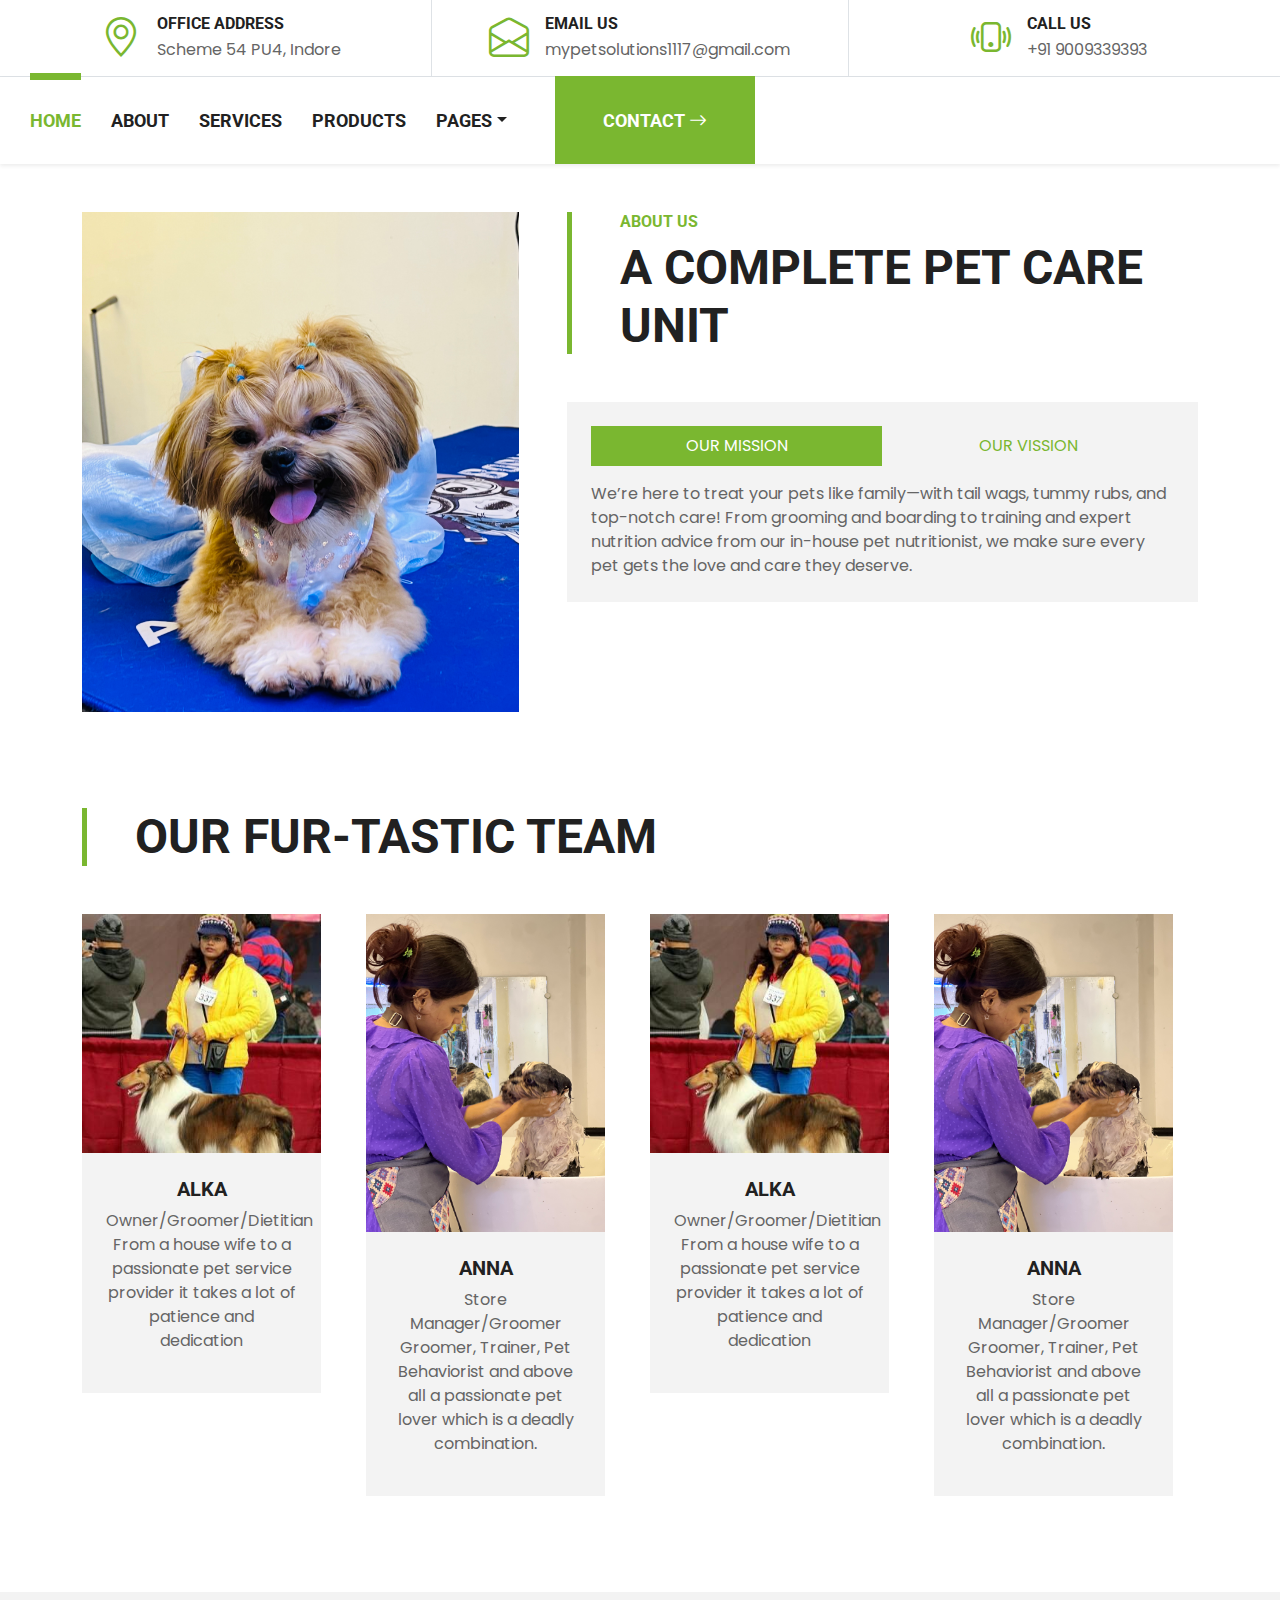
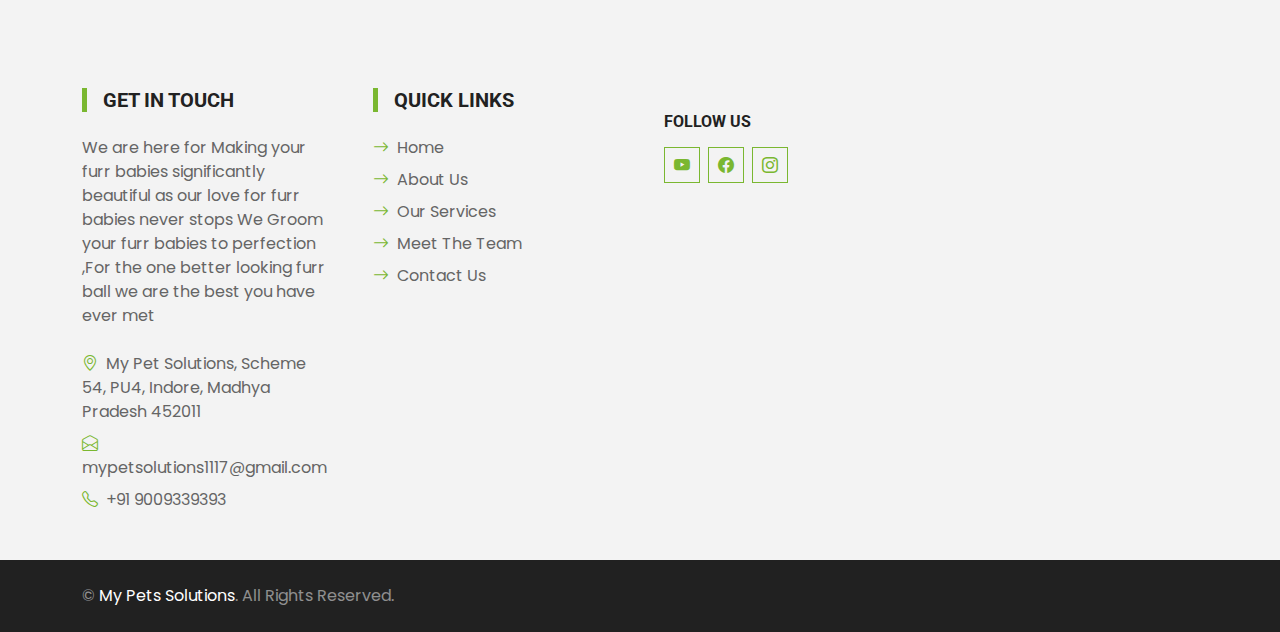
<file: project/about.html>
<!DOCTYPE html>
<html lang="en">

<head>
    <meta charset="utf-8">
    <title>My Pet Solutions</title>
    <meta content="width=device-width, initial-scale=1.0" name="viewport">
    <meta content="My Pet Solutions" name="keywords">
    <meta content="My Pet Solutions" name="description">

    <!-- Favicon -->
    <link href="img/favicon.ico" rel="icon">

    <!-- Google Web Fonts -->
    <link rel="preconnect" href="https://fonts.gstatic.com">
    <link href="https://fonts.googleapis.com/css2?family=Poppins&family=Roboto:wght@700&display=swap" rel="stylesheet">  

    <!-- Icon Font Stylesheet -->
    <link href="https://cdn.jsdelivr.net/npm/bootstrap-icons@1.4.1/font/bootstrap-icons.css" rel="stylesheet">
    <link href="lib/flaticon/font/flaticon.css" rel="stylesheet">

    <!-- Libraries Stylesheet -->
    <link href="lib/owlcarousel/assets/owl.carousel.min.css" rel="stylesheet">

    <!-- Customized Bootstrap Stylesheet -->
    <link href="css/bootstrap.min.css" rel="stylesheet">

    <!-- Template Stylesheet -->
    <link href="css/style.css" rel="stylesheet">
</head>

<body>
    <!-- Topbar Start -->
    <div class="container-fluid border-bottom d-none d-lg-block">
        <div class="row gx-0">
            <div class="col-lg-4 text-center py-2">
                <div class="d-inline-flex align-items-center">
                    <i class="bi bi-geo-alt fs-1 text-primary me-3"></i>
                    <div class="text-start">
                        <h6 class="text-uppercase mb-1">Office address</h6>
                        <span>Scheme 54 PU4, Indore</span>
                    </div>
                </div>
            </div>
            <div class="col-lg-4 text-center border-start border-end py-2">
                <div class="d-inline-flex align-items-center">
                    <i class="bi bi-envelope-open fs-1 text-primary me-3"></i>
                    <div class="text-start">
                        <h6 class="text-uppercase mb-1">Email Us</h6>
                        <span>mypetsolutions1117@gmail.com</span>
                    </div>
                </div>
            </div>
            <div class="col-lg-4 text-center py-2">
                <div class="d-inline-flex align-items-center">
                    <i class="bi bi-phone-vibrate fs-1 text-primary me-3"></i>
                    <div class="text-start">
                        <h6 class="text-uppercase mb-1">Call Us</h6>
                        <span>+91 9009339393</span>
                    </div>
                </div>
            </div>
        </div>
    </div>
    <!-- Topbar End -->

    <!-- Navbar Start -->
    <nav class="navbar navbar-expand-lg bg-white navbar-light shadow-sm py-3 py-lg-0 px-3 px-lg-0">
        <!--<a href="index.html" class="navbar-brand ms-lg-5">
            <h1 class="m-0 text-uppercase text-dark"><i class="bi bi-shop fs-1 text-primary me-3"></i> My Pet Solutions  </h1>
        </a>-->
        <centre>
            <button class="navbar-toggler" type="button" data-bs-toggle="collapse" data-bs-target="#navbarCollapse">
            <span class="navbar-toggler-icon"></span>
        </button>
        <div class="collapse navbar-collapse" id="navbarCollapse">
            <div class="navbar-nav ms-auto py-0">
                <a href="index.html" class="nav-item nav-link active">Home</a>
                <a href="about.html" class="nav-item nav-link"> About  </a>
                <a href="service.html" class="nav-item nav-link"> Services </a>
                <a href="product.html" class="nav-item nav-link"> Products </a>
                <div class="nav-item dropdown">
                    <a href="#" class="nav-link dropdown-toggle" data-bs-toggle="dropdown">Pages</a>
                    <div class="dropdown-menu m-0">
                        <a href="team.html" class="dropdown-item">The Team</a>
                        <a href="testimonial.html" class="dropdown-item">Testimonial</a>
                    </div>
                </centre>
                </div>
                <a href="contact.html" class="nav-item nav-link nav-contact bg-primary text-white px-5 ms-lg-5">Contact <i class="bi bi-arrow-right"></i></a>
            </div>
        </div>
    
    </nav>
    <!-- Navbar End -->


    <!-- About Start -->
    <div class="container-fluid py-4 py-md-5">
        <div class="container">
            <div class="row gx-5">
                <div class="col-lg-5 mb-5 mb-lg-0" style="min-height: 500px;">
                    <div class="position-relative h-100">
                        <img class="position-absolute w-100 h-100 rounded" src="img/about.jpg" style="object-fit: cover;">
                    </div>
                </div>
                <div class="col-lg-7">
                    <div class="border-start border-5 border-primary ps-5 mb-5">
                        <h6 class="text-primary text-uppercase">About Us</h6>
                        <h1 class="display-5 text-uppercase mb-0">A Complete pet care unit</h1>
                    </div>
                    <h4 class="text-body mb-4"> </h4>
                    <div class="bg-light p-4">
                        <ul class="nav nav-pills justify-content-between mb-3" id="pills-tab" role="tablist">
                            <li class="nav-item w-50" role="presentation">
                                <button class="nav-link text-uppercase w-100 active" id="pills-1-tab" data-bs-toggle="pill"
                                    data-bs-target="#pills-1" type="button" role="tab" aria-controls="pills-1"
                                    aria-selected="true">Our Mission</button>
                            </li>
                            <li class="nav-item w-50" role="presentation">
                                <button class="nav-link text-uppercase w-100" id="pills-2-tab" data-bs-toggle="pill"
                                    data-bs-target="#pills-2" type="button" role="tab" aria-controls="pills-2"
                                    aria-selected="false">Our Vission</button>
                            </li>
                        </ul>
                        <div class="tab-content" id="pills-tabContent">
                            <div class="tab-pane fade show active" id="pills-1" role="tabpanel" aria-labelledby="pills-1-tab">
                                <p class="mb-0">We’re here to treat your pets like family—with tail wags, tummy rubs, and top-notch care! From grooming and boarding to training and expert nutrition advice from our in-house pet nutritionist, we make sure every pet gets the love and care they deserve.</p>
                            </div>
                            <div class="tab-pane fade" id="pills-2" role="tabpanel" aria-labelledby="pills-2-tab">
                                <p class="mb-0">To be every pet’s favorite place to visit—and every pet parent’s trusted team for care, cuddles, and expert guidance on keeping their fur babies happy, healthy, and thriving!</p>
                            </div>
                        </div>
                    </div>
                </div>
            </div>
        </div>
    </div>
    <!-- About End -->

    <!-- Team Start -->
    <div class="container-fluid py-4 py-md-5">
        <div class="container">
            <div class="border-start border-5 border-primary ps-5 mb-5" style="max-width: 600px;">
                <!--<h6 class="text-primary text-uppercase">Team Members</h6>-->
                <h1 class="display-5 text-uppercase mb-0">Our Fur-tastic Team</h1>
            </div>
            <div class="owl-carousel team-carousel position-relative" style="padding-right: 25px;">
                <div class="team-item">
                    <div class="position-relative overflow-hidden">
                        <img class="img-fluid w-100" src="img/groomer1.jpg" alt="">
                        <div class="team-overlay">
                            <div class="d-flex align-items-center justify-content-start">
                                <a class="btn btn-light btn-square mx-1" href="https://www.instagram.com/dikaayu11?igsh=Y2tzbnRrN3FmeHJ4"><i class="bi bi-instagram"></i></a>
                                <a class="btn btn-light btn-square mx-1" href="https://www.facebook.com/share/16YtGjatr3/?mibextid=wwXIfr"><i class="bi bi-facebook"></i></a>
                            </div>
                        </div>
                    </div>
                    <div class="bg-light text-center p-4">
                        <h5 class="text-uppercase">Alka</h5>
                        <p class="m-0">Owner/Groomer/Dietitian</p>
                        <p class="mb=4">From a house wife to a passionate pet service provider it takes a lot of patience and dedication</p>
                    </div>
                </div>
                <div class="team-item">
                    <div class="position-relative overflow-hidden">
                        <img class="img-fluid w-100" src="img/groomer2.jpg" alt="">
                        <div class="team-overlay">
                            <div class="d-flex align-items-center justify-content-start">
                                <a class="btn btn-light btn-square mx-1" href="https://www.instagram.com/anna_.dani?igsh=MXB1b2JkbXM5bzlzaQ=="><i class="bi bi-instagram"></i></a>
                                <a class="btn btn-light btn-square mx-1" href="https://www.facebook.com/share/16rLeELcyJ/?mibextid=wwXIfr"><i class="bi bi-facebook"></i></a>
                            </div>
                        </div>
                    </div>
                    <div class="bg-light text-center p-4">
                        <h5 class="text-uppercase">Anna</h5>
                        <p class="m-0">Store Manager/Groomer</p>
                        <p>Groomer, Trainer, Pet Behaviorist and above all a passionate pet lover which is a deadly combination.</p>
                    </div>
                </div>
            </div>
        </div>
    </div>
    <!-- Team End -->


    
    <!-- Footer Start -->
    <div class="container-fluid bg-light mt-5 py-4 py-md-5">
        <div class="container pt-5">
            <div class="row g-5">
                <div class="col-lg-3 col-md-6">
                    <h5 class="text-uppercase border-start border-5 border-primary ps-3 mb-4">Get In Touch</h5>
                    <p class="mb-4">We are here for Making your furr babies significantly beautiful as our love for furr babies never stops We Groom your furr babies to perfection ,For the one better looking furr ball we are the best you have ever met</p>
                    <p class="mb-2"><i class="bi bi-geo-alt text-primary me-2"></i>My Pet Solutions, Scheme 54, PU4, Indore, Madhya Pradesh 452011</p>
                    <p class="mb-2"><i class="bi bi-envelope-open text-primary me-2"></i>mypetsolutions1117@gmail.com</p>
                    <p class="mb-0"><i class="bi bi-telephone text-primary me-2"></i>+91 9009339393</p>
                </div>
                <div class="col-lg-3 col-md-6">
                    <h5 class="text-uppercase border-start border-5 border-primary ps-3 mb-4">Quick Links</h5>
                    <div class="d-flex flex-column justify-content-start">
                        <a class="text-body mb-2" href="index.html"><i class="bi bi-arrow-right text-primary me-2"></i>Home</a>
                        <a class="text-body mb-2" href="contact.html"><i class="bi bi-arrow-right text-primary me-2"></i>About Us</a>
                        <a class="text-body mb-2" href="service.html"><i class="bi bi-arrow-right text-primary me-2"></i>Our Services</a>
                        <a class="text-body mb-2" href="team.html"><i class="bi bi-arrow-right text-primary me-2"></i>Meet The Team</a>
                        <!--<a class="text-body mb-2" href="detail.html"><i class="bi bi-arrow-right text-primary me-2"></i>Latest Blog</a>-->
                        <a class="text-body" href="contact.html"><i class="bi bi-arrow-right text-primary me-2"></i>Contact Us</a>
                    </div>
                </div>
                <div class="col-lg-3 col-md-6">
                    <h6 class="text-uppercase mt-4 mb-3">Follow Us</h6>
                    <div class="d-flex">
                        <a class="btn btn-outline-primary btn-square me-2" href="https://youtube.com/@mypetsolutions?si=yd1yB6GenOuD-Sp4"><i class="bi bi-youtube"></i></a>
                        <a class="btn btn-outline-primary btn-square me-2" href="https://www.facebook.com/share/1C81SRuD5h/?mibextid=wwXIfr"><i class="bi bi-facebook"></i></a>
                        <a class="btn btn-outline-primary btn-square" href="https://www.instagram.com/mypetsolutions/?hl=en"><i class="bi bi-instagram"></i></a>
                    </div>
                </div>
            </div>
        </div>
    </div>
    <div class="container-fluid bg-dark text-white-50 py-4">
        <div class="container">
            <div class="row g-5">
                <div class="col-md-6 text-center text-md-start">
                    <p class="mb-md-0">&copy; <a class="text-white" href="index.html">My Pets Solutions</a>. All Rights Reserved.</p>
                </div>
            </div>
        </div>
    </div>
    <!-- Footer End -->


    <!-- Back to Top -->
    <a href="#" class="btn btn-primary py-3 fs-4 back-to-top"><i class="bi bi-arrow-up"></i></a>


    <!-- JavaScript Libraries -->
    <script src="https://code.jquery.com/jquery-3.4.1.min.js"></script>
    <script src="https://cdn.jsdelivr.net/npm/bootstrap@5.0.0/dist/js/bootstrap.bundle.min.js"></script>
    <script src="lib/easing/easing.min.js"></script>
    <script src="lib/waypoints/waypoints.min.js"></script>
    <script src="lib/owlcarousel/owl.carousel.min.js"></script>

    <!-- Template Javascript -->
    <script src="js/main.js"></script>
</body>

</html>
</file>
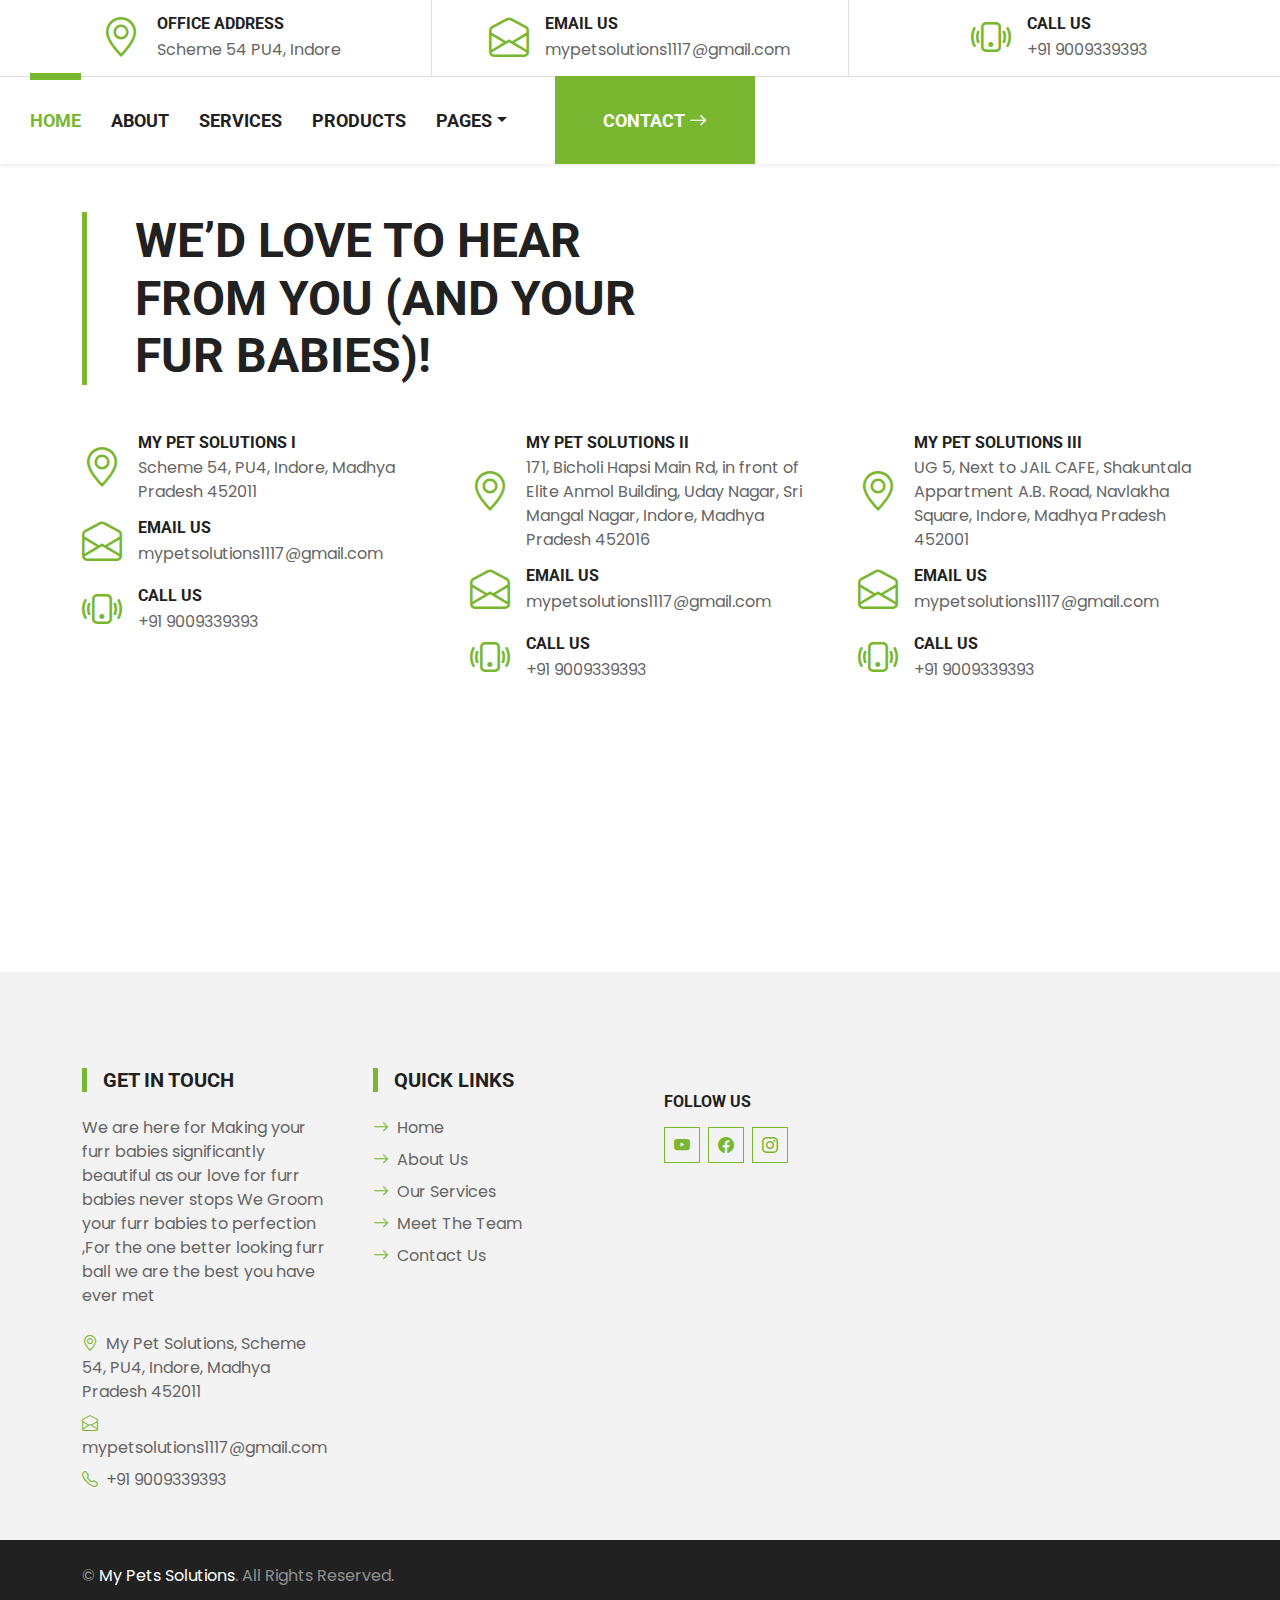
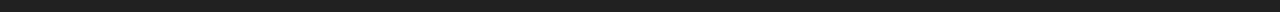
<file: project/contact.html>
<!DOCTYPE html>
<html lang="en">

<head>
    <meta charset="utf-8">
    <title>My Pet Solutions</title>
    <meta content="width=device-width, initial-scale=1.0" name="viewport">
    <meta content="My Pet Solutions" name="keywords">
    <meta content="My Pet Solutions" name="description">

    <!-- Favicon -->
    <link href="img/favicon.ico" rel="icon">

    <!-- Google Web Fonts -->
    <link rel="preconnect" href="https://fonts.gstatic.com">
    <link href="https://fonts.googleapis.com/css2?family=Poppins&family=Roboto:wght@700&display=swap" rel="stylesheet">  

    <!-- Icon Font Stylesheet -->
    <link href="https://cdn.jsdelivr.net/npm/bootstrap-icons@1.4.1/font/bootstrap-icons.css" rel="stylesheet">
    <link href="lib/flaticon/font/flaticon.css" rel="stylesheet">

    <!-- Libraries Stylesheet -->
    <link href="lib/owlcarousel/assets/owl.carousel.min.css" rel="stylesheet">

    <!-- Customized Bootstrap Stylesheet -->
    <link href="css/bootstrap.min.css" rel="stylesheet">

    <!-- Template Stylesheet -->
    <link href="css/style.css" rel="stylesheet">
</head>

<body>
    <!-- Topbar Start -->
    <div class="container-fluid border-bottom d-none d-lg-block">
        <div class="row gx-0">
            <div class="col-lg-4 text-center py-2">
                <div class="d-inline-flex align-items-center">
                    <i class="bi bi-geo-alt fs-1 text-primary me-3"></i>
                    <div class="text-start">
                        <h6 class="text-uppercase mb-1">Office address</h6>
                        <span>Scheme 54 PU4, Indore</span>
                    </div>
                </div>
            </div>
            <div class="col-lg-4 text-center border-start border-end py-2">
                <div class="d-inline-flex align-items-center">
                    <i class="bi bi-envelope-open fs-1 text-primary me-3"></i>
                    <div class="text-start">
                        <h6 class="text-uppercase mb-1">Email Us</h6>
                        <span>mypetsolutions1117@gmail.com</span>
                    </div>
                </div>
            </div>
            <div class="col-lg-4 text-center py-2">
                <div class="d-inline-flex align-items-center">
                    <i class="bi bi-phone-vibrate fs-1 text-primary me-3"></i>
                    <div class="text-start">
                        <h6 class="text-uppercase mb-1">Call Us</h6>
                        <span>+91 9009339393</span>
                    </div>
                </div>
            </div>
        </div>
    </div>
    <!-- Topbar End -->

    <!-- Navbar Start -->
    <nav class="navbar navbar-expand-lg bg-white navbar-light shadow-sm py-3 py-lg-0 px-3 px-lg-0">
        <!--<a href="index.html" class="navbar-brand ms-lg-5">
            <h1 class="m-0 text-uppercase text-dark"><i class="bi bi-shop fs-1 text-primary me-3"></i> My Pet Solutions  </h1>
        </a>-->
        <centre>
            <button class="navbar-toggler" type="button" data-bs-toggle="collapse" data-bs-target="#navbarCollapse">
            <span class="navbar-toggler-icon"></span>
        </button>
        <div class="collapse navbar-collapse" id="navbarCollapse">
            <div class="navbar-nav ms-auto py-0">
                <a href="index.html" class="nav-item nav-link active">Home</a>
                <a href="about.html" class="nav-item nav-link"> About  </a>
                <a href="service.html" class="nav-item nav-link"> Services </a>
                <a href="product.html" class="nav-item nav-link"> Products </a>
                <div class="nav-item dropdown">
                    <a href="#" class="nav-link dropdown-toggle" data-bs-toggle="dropdown">Pages</a>
                    <div class="dropdown-menu m-0">
                        <a href="team.html" class="dropdown-item">The Team</a>
                    </div>
                </centre>
                </div>
                <a href="contact.html" class="nav-item nav-link nav-contact bg-primary text-white px-5 ms-lg-5">Contact <i class="bi bi-arrow-right"></i></a>
            </div>
        </div>
    
    </nav>
    <!-- Navbar End -->


    <!-- Contact Start -->
    <div class="container-fluid pt-5">
        <div class="container">
            <div class="border-start border-5 border-primary ps-5 mb-5" style="max-width: 600px;">
                <!--<h6 class="text-primary text-uppercase">Contact Us</h6>-->
                <h1 class="display-5 text-uppercase mb-0">We’d Love to Hear from You (and Your Fur Babies)!</h1>
            </div>
            <!--<div class="row g-5">
                <div class="col-lg-7">
                    <form>
                        <div class="row g-3">
                            <div class="col-12">
                                <input type="text" class="form-control bg-light border-0 px-4" placeholder="Your Name" style="height: 55px;">
                            </div>
                            <div class="col-12">
                                <input type="email" class="form-control bg-light border-0 px-4" placeholder="Your Email" style="height: 55px;">
                            </div>
                            <div class="col-12">
                                <input type="text" class="form-control bg-light border-0 px-4" placeholder="Subject" style="height: 55px;">
                            </div>
                            <div class="col-12">
                                <textarea class="form-control bg-light border-0 px-4 py-3" rows="8" placeholder="Message"></textarea>
                            </div>
                            <div class="col-12">
                                <button class="btn btn-primary w-100 py-3" type="submit">Send Message</button>
                            </div>
                        </div>
                    </form>
                </div>
                <div class="col-lg-5">
                    <div class="bg-light mb-5 p-5">
                        <div class="d-flex align-items-center mb-2">
                            <i class="bi bi-geo-alt fs-1 text-primary me-3"></i>
                            <div class="text-start">
                                <h6 class="text-uppercase mb-1">Our Office</h6>
                                <span>123 Street, New York, USA</span>
                            </div>
                        </div>
                        <div class="d-flex align-items-center mb-2">
                            <i class="bi bi-envelope-open fs-1 text-primary me-3"></i>
                            <div class="text-start">
                                <h6 class="text-uppercase mb-1">Email Us</h6>
                                <span>info@example.com</span>
                            </div>
                        </div>
                        <div class="d-flex align-items-center mb-4">
                            <i class="bi bi-phone-vibrate fs-1 text-primary me-3"></i>
                            <div class="text-start">
                                <h6 class="text-uppercase mb-1">Call Us</h6>
                                <span>+012 345 6789</span>
                            </div>
                        </div>
                        <div>
                            <iframe class="position-relative w-100"
                                src="https://www.google.com/maps/embed?pb=!1m18!1m12!1m3!1d3001156.4288297426!2d-78.01371936852176!3d42.72876761954724!2m3!1f0!2f0!3f0!3m2!1i1024!2i768!4f13.1!3m3!1m2!1s0x4ccc4bf0f123a5a9%3A0xddcfc6c1de189567!2sNew%20York%2C%20USA!5e0!3m2!1sen!2sbd!4v1603794290143!5m2!1sen!2sbd"
                                frameborder="0" style="height: 205px; border:0;" allowfullscreen="" aria-hidden="false"
                                tabindex="0"></iframe>
                        </div>
                    </div>
                </div>
            -->
                <div class="row g-5">
                <div class="col-lg-4">
                    <div class="d-flex align-items-center mb-2">
                        <i class="bi bi-geo-alt fs-1 text-primary me-3"></i>
                        <div class="text-start">
                            <h6 class="text-uppercase mb-1">My Pet Solutions I</h6>
                            <span>Scheme 54, PU4, Indore, Madhya Pradesh 452011</span>
                        </div>
                    </div>
                    <div class="d-flex align-items-center mb-2">
                        <i class="bi bi-envelope-open fs-1 text-primary me-3"></i>
                        <div class="text-start">
                            <h6 class="text-uppercase mb-1">Email Us</h6>
                            <span>mypetsolutions1117@gmail.com</span>
                        </div>
                    </div>
                    <div class="d-flex align-items-center mb-4">
                        <i class="bi bi-phone-vibrate fs-1 text-primary me-3"></i>
                        <div class="text-start">
                            <h6 class="text-uppercase mb-1">Call Us</h6>
                            <span>+91 9009339393</span>
                        </div>
                    </div>
                    <div>
                        <iframe class="position-relative w-100" src="https://www.google.com/maps/embed?pb=!1m18!1m12!1m3!1d3679.475519781269!2d75.8940566116097!3d22.747727679281216!2m3!1f0!2f0!3f0!3m2!1i1024!2i768!4f13.1!3m3!1m2!1s0x3962fd22b1edf38f%3A0x4e8c5c6cdf3c9ec6!2sMy%20Pet%20Solutions!5e0!3m2!1sen!2sin!4v1746435198903!5m2!1sen!2sin"
                            frameborder="0" style="height: 205px; border:0;" allowfullscreen="" aria-hidden="false"
                            tabindex="0"></iframe>
                    </div>
                </div>
                <div class="col-lg-4">
                    <div class="d-flex align-items-center mb-2">
                        <i class="bi bi-geo-alt fs-1 text-primary me-3"></i>
                        <div class="text-start">
                            <h6 class="text-uppercase mb-1">My Pet Solutions II</h6>
                            <span>171, Bicholi Hapsi Main Rd, in front of Elite Anmol Building, Uday Nagar, Sri Mangal Nagar, Indore, Madhya Pradesh 452016</span>
                        </div>
                    </div>
                    <div class="d-flex align-items-center mb-2">
                        <i class="bi bi-envelope-open fs-1 text-primary me-3"></i>
                        <div class="text-start">
                            <h6 class="text-uppercase mb-1">Email Us</h6>
                            <span>mypetsolutions1117@gmail.com</span>
                        </div>
                    </div>
                    <div class="d-flex align-items-center mb-4">
                        <i class="bi bi-phone-vibrate fs-1 text-primary me-3"></i>
                        <div class="text-start">
                            <h6 class="text-uppercase mb-1">Call Us</h6>
                            <span>+91 9009339393</span>
                        </div>
                    </div>
                    <div>
                        <iframe class="position-relative w-100"
                            src="https://www.google.com/maps/embed?pb=!1m18!1m12!1m3!1d3680.331030333097!2d75.91049521160888!3d22.715934279303998!2m3!1f0!2f0!3f0!3m2!1i1024!2i768!4f13.1!3m3!1m2!1s0x3962e300274345a3%3A0x10e0f77230c23437!2sMy%20pet%20solutions%20140!5e0!3m2!1sen!2sin!4v1746435275649!5m2!1sen!2sin"
                            frameborder="0" style="height: 205px; border:0;" allowfullscreen="" aria-hidden="false"
                            tabindex="0"></iframe>
                    </div>
                </div>
                <div class="col-lg-4">
                    <div class="d-flex align-items-center mb-2">
                        <i class="bi bi-geo-alt fs-1 text-primary me-3"></i>
                        <div class="text-start">
                            <h6 class="text-uppercase mb-1">My Pet Solutions III</h6>
                            <span>UG 5, Next to JAIL CAFE, Shakuntala Appartment A.B. Road, Navlakha Square, Indore, Madhya Pradesh 452001</span>
                        </div>
                    </div>
                    <div class="d-flex align-items-center mb-2">
                        <i class="bi bi-envelope-open fs-1 text-primary me-3"></i>
                        <div class="text-start">
                            <h6 class="text-uppercase mb-1">Email Us</h6>
                            <span>mypetsolutions1117@gmail.com</span>
                        </div>
                    </div>
                    <div class="d-flex align-items-center mb-4">
                        <i class="bi bi-phone-vibrate fs-1 text-primary me-3"></i>
                        <div class="text-start">
                            <h6 class="text-uppercase mb-1">Call Us</h6>
                            <span>+91 9009339393</span>
                        </div>
                    </div>
                    <div>
                        <iframe class="position-relative w-100"
                            src="https://www.google.com/maps/embed?pb=!1m18!1m12!1m3!1d3680.843247633797!2d75.87066795059206!3d22.696878526458857!2m3!1f0!2f0!3f0!3m2!1i1024!2i768!4f13.1!3m3!1m2!1s0x3962fd004dbecf17%3A0xc80563af2de84ca4!2sMypetsolutions!5e0!3m2!1sen!2sin!4v1746435405654!5m2!1sen!2sin"
                            frameborder="0" style="height: 205px; border:0;" allowfullscreen="" aria-hidden="false"
                            tabindex="0"></iframe>
                    </div>
                </div>
            </div>
        </div>
    </div>
    <!-- Contact End -->


    <!-- Footer Start -->
    <div class="container-fluid bg-light mt-5 py-4 py-md-5">
        <div class="container pt-5">
            <div class="row g-5">
                <div class="col-lg-3 col-md-6">
                    <h5 class="text-uppercase border-start border-5 border-primary ps-3 mb-4">Get In Touch</h5>
                    <p class="mb-4">We are here for Making your furr babies significantly beautiful as our love for furr babies never stops We Groom your furr babies to perfection ,For the one better looking furr ball we are the best you have ever met</p>
                    <p class="mb-2"><i class="bi bi-geo-alt text-primary me-2"></i>My Pet Solutions, Scheme 54, PU4, Indore, Madhya Pradesh 452011</p>
                    <p class="mb-2"><i class="bi bi-envelope-open text-primary me-2"></i>mypetsolutions1117@gmail.com</p>
                    <p class="mb-0"><i class="bi bi-telephone text-primary me-2"></i>+91 9009339393</p>
                </div>
                <div class="col-lg-3 col-md-6">
                    <h5 class="text-uppercase border-start border-5 border-primary ps-3 mb-4">Quick Links</h5>
                    <div class="d-flex flex-column justify-content-start">
                        <a class="text-body mb-2" href="index.html"><i class="bi bi-arrow-right text-primary me-2"></i>Home</a>
                        <a class="text-body mb-2" href="contact.html"><i class="bi bi-arrow-right text-primary me-2"></i>About Us</a>
                        <a class="text-body mb-2" href="service.html"><i class="bi bi-arrow-right text-primary me-2"></i>Our Services</a>
                        <a class="text-body mb-2" href="team.html"><i class="bi bi-arrow-right text-primary me-2"></i>Meet The Team</a>
                        <!--<a class="text-body mb-2" href="detail.html"><i class="bi bi-arrow-right text-primary me-2"></i>Latest Blog</a>-->
                        <a class="text-body" href="contact.html"><i class="bi bi-arrow-right text-primary me-2"></i>Contact Us</a>
                    </div>
                </div>
                <div class="col-lg-3 col-md-6">
                    <h6 class="text-uppercase mt-4 mb-3">Follow Us</h6>
                    <div class="d-flex">
                        <a class="btn btn-outline-primary btn-square me-2" href="https://youtube.com/@mypetsolutions?si=yd1yB6GenOuD-Sp4"><i class="bi bi-youtube"></i></a>
                        <a class="btn btn-outline-primary btn-square me-2" href="https://www.facebook.com/share/1C81SRuD5h/?mibextid=wwXIfr"><i class="bi bi-facebook"></i></a>
                        <a class="btn btn-outline-primary btn-square" href="https://www.instagram.com/mypetsolutions/?hl=en"><i class="bi bi-instagram"></i></a>
                    </div>
                </div>
            </div>
        </div>
    </div>
    <div class="container-fluid bg-dark text-white-50 py-4">
        <div class="container">
            <div class="row g-5">
                <div class="col-md-6 text-center text-md-start">
                    <p class="mb-md-0">&copy; <a class="text-white" href="index.html">My Pets Solutions</a>. All Rights Reserved.</p>
                </div>
            </div>
        </div>
    </div>
    <!-- Footer End -->


    <!-- Back to Top -->
    <a href="#" class="btn btn-primary py-3 fs-4 back-to-top"><i class="bi bi-arrow-up"></i></a>


    <!-- JavaScript Libraries -->
    <script src="https://code.jquery.com/jquery-3.4.1.min.js"></script>
    <script src="https://cdn.jsdelivr.net/npm/bootstrap@5.0.0/dist/js/bootstrap.bundle.min.js"></script>
    <script src="lib/easing/easing.min.js"></script>
    <script src="lib/waypoints/waypoints.min.js"></script>
    <script src="lib/owlcarousel/owl.carousel.min.js"></script>

    <!-- Template Javascript -->
    <script src="js/main.js"></script>
</body>

</html>
</file>
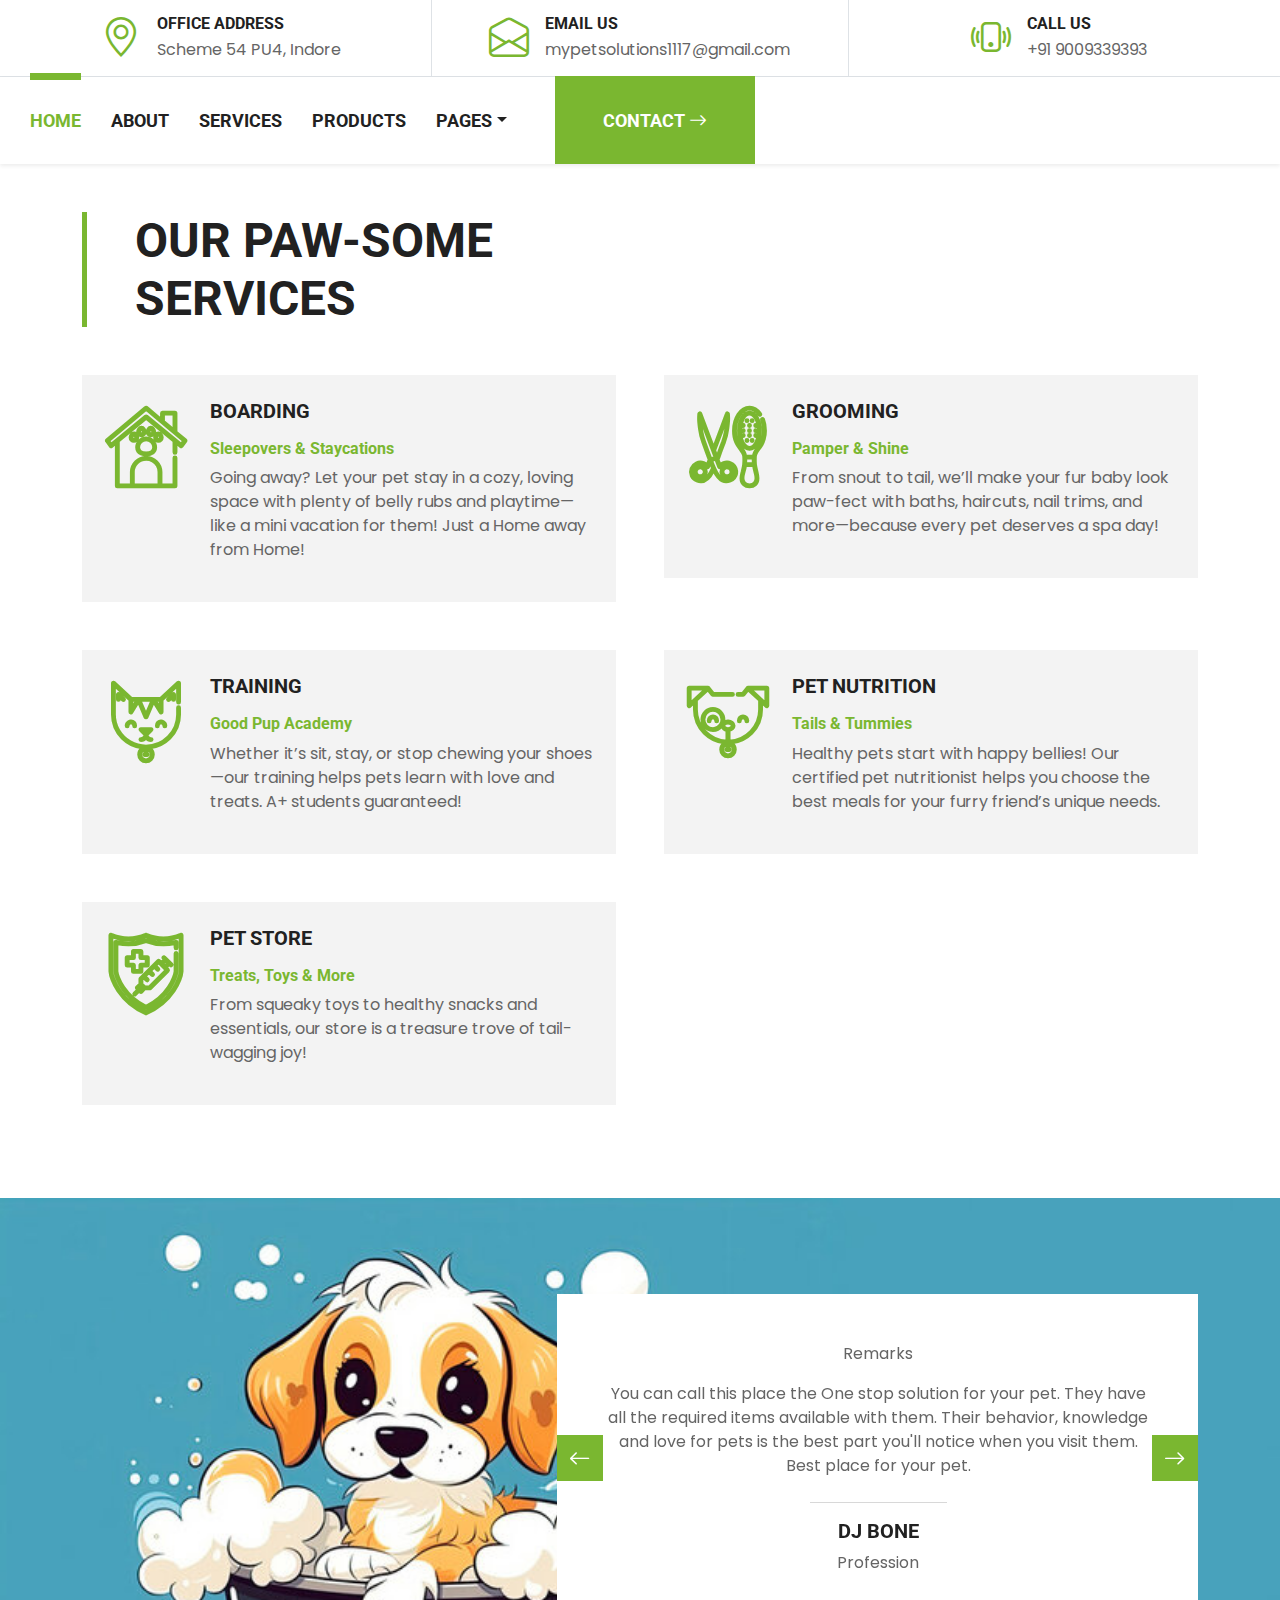
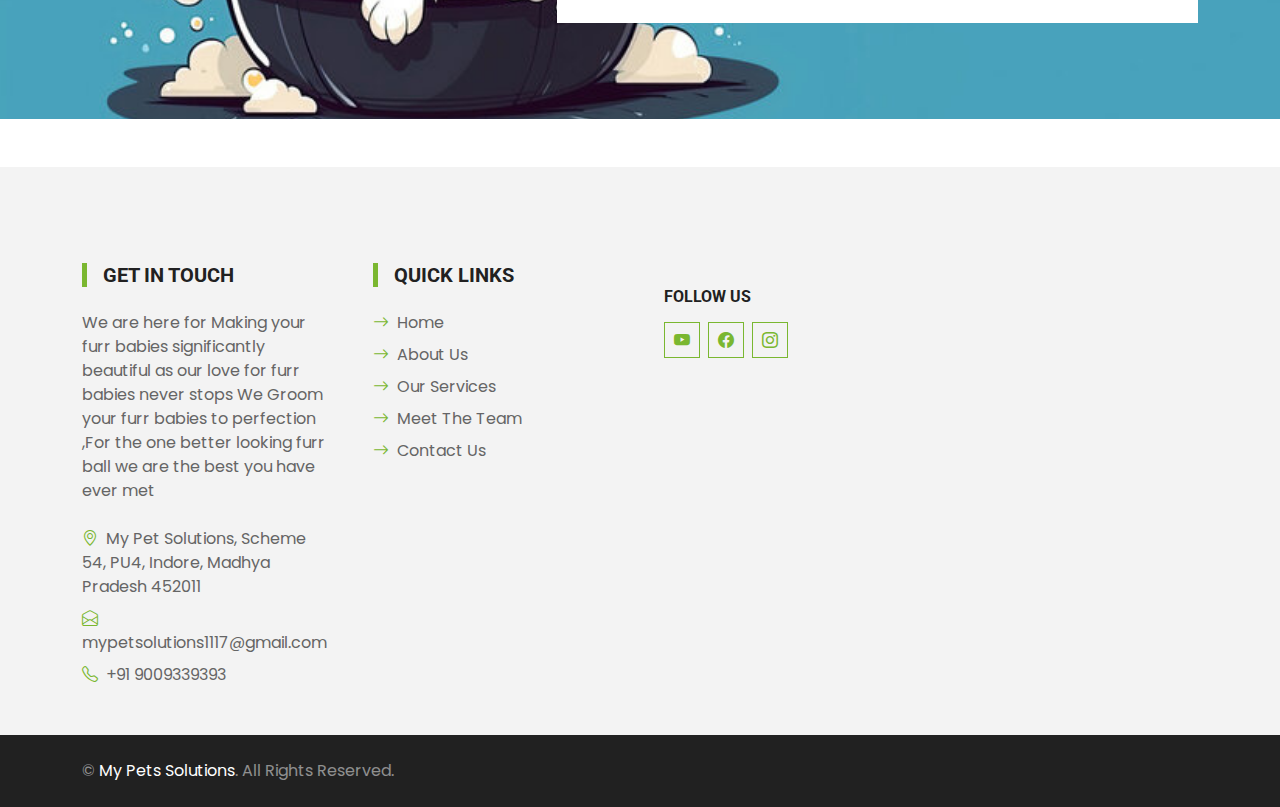
<file: project/service.html>
<!DOCTYPE html>
<html lang="en">

<head>
    <meta charset="utf-8">
    <title>My Pet Solutions</title>
    <meta content="width=device-width, initial-scale=1.0" name="viewport">
    <meta content="My Pet Solutions" name="keywords">
    <meta content="My Pet Solutions" name="description">

    <!-- Favicon -->
    <link href="img/favicon.ico" rel="icon">

    <!-- Google Web Fonts -->
    <link rel="preconnect" href="https://fonts.gstatic.com">
    <link href="https://fonts.googleapis.com/css2?family=Poppins&family=Roboto:wght@700&display=swap" rel="stylesheet">  

    <!-- Icon Font Stylesheet -->
    <link href="https://cdn.jsdelivr.net/npm/bootstrap-icons@1.4.1/font/bootstrap-icons.css" rel="stylesheet">
    <link href="lib/flaticon/font/flaticon.css" rel="stylesheet">

    <!-- Libraries Stylesheet -->
    <link href="lib/owlcarousel/assets/owl.carousel.min.css" rel="stylesheet">

    <!-- Customized Bootstrap Stylesheet -->
    <link href="css/bootstrap.min.css" rel="stylesheet">

    <!-- Template Stylesheet -->
    <link href="css/style.css" rel="stylesheet">
</head>

<body>
    <!-- Topbar Start -->
    <div class="container-fluid border-bottom d-none d-lg-block">
        <div class="row gx-0">
            <div class="col-lg-4 text-center py-2">
                <div class="d-inline-flex align-items-center">
                    <i class="bi bi-geo-alt fs-1 text-primary me-3"></i>
                    <div class="text-start">
                        <h6 class="text-uppercase mb-1">Office address</h6>
                        <span>Scheme 54 PU4, Indore</span>
                    </div>
                </div>
            </div>
            <div class="col-lg-4 text-center border-start border-end py-2">
                <div class="d-inline-flex align-items-center">
                    <i class="bi bi-envelope-open fs-1 text-primary me-3"></i>
                    <div class="text-start">
                        <h6 class="text-uppercase mb-1">Email Us</h6>
                        <span>mypetsolutions1117@gmail.com</span>
                    </div>
                </div>
            </div>
            <div class="col-lg-4 text-center py-2">
                <div class="d-inline-flex align-items-center">
                    <i class="bi bi-phone-vibrate fs-1 text-primary me-3"></i>
                    <div class="text-start">
                        <h6 class="text-uppercase mb-1">Call Us</h6>
                        <span>+91 9009339393</span>
                    </div>
                </div>
            </div>
        </div>
    </div>
    <!-- Topbar End -->

    <!-- Navbar Start -->
    <nav class="navbar navbar-expand-lg bg-white navbar-light shadow-sm py-3 py-lg-0 px-3 px-lg-0">
        <!--<a href="index.html" class="navbar-brand ms-lg-5">
            <h1 class="m-0 text-uppercase text-dark"><i class="bi bi-shop fs-1 text-primary me-3"></i> My Pet Solutions  </h1>
        </a>-->
        <centre>
            <button class="navbar-toggler" type="button" data-bs-toggle="collapse" data-bs-target="#navbarCollapse">
            <span class="navbar-toggler-icon"></span>
        </button>
        <div class="collapse navbar-collapse" id="navbarCollapse">
            <div class="navbar-nav ms-auto py-0">
                <a href="index.html" class="nav-item nav-link active">Home</a>
                <a href="about.html" class="nav-item nav-link"> About  </a>
                <a href="service.html" class="nav-item nav-link"> Services </a>
                <a href="product.html" class="nav-item nav-link"> Products </a>
                <div class="nav-item dropdown">
                    <a href="#" class="nav-link dropdown-toggle" data-bs-toggle="dropdown">Pages</a>
                    <div class="dropdown-menu m-0">
                        <a href="team.html" class="dropdown-item">The Team</a>
                        <a href="testimonial.html" class="dropdown-item">Testimonial</a>
                    </div>
                </centre>
                </div>
                <a href="contact.html" class="nav-item nav-link nav-contact bg-primary text-white px-5 ms-lg-5">Contact <i class="bi bi-arrow-right"></i></a>
            </div>
        </div>
    
    </nav>
    <!-- Navbar End -->    

    <!-- Services Start -->
    <div class="container-fluid py-4 py-md-5">
        <div class="container">
            <div class="border-start border-5 border-primary ps-5 mb-5" style="max-width: 600px;">
                <!--<h6 class="text-primary text-uppercase">Services</h6> -->
                <h1 class="display-5 text-uppercase mb-0">Our Paw-some Services</h1>
            </div>
            <div class="row g-5">
                <div class="col-md-6">
                    <div class="service-item bg-light d-flex p-4">
                        <i class="flaticon-house display-1 text-primary me-4"></i>
                        <div>
                            <h5 class="text-uppercase mb-3">Boarding</h5>
                            <h6 class="text-primary ">Sleepovers & Staycations</h6>
                            <p>Going away? Let your pet stay in a cozy, loving space with plenty of belly rubs and playtime—like a mini vacation for them! Just a Home away from Home!</p>
                            <!--<a class="text-primary text-uppercase" href="">Read More<i class="bi bi-chevron-right"></i></a>-->
                        </div>
                    </div>
                </div>
                <div class="col-md-6">
                    <div class="service-item bg-light d-flex p-4">
                        <i class="flaticon-grooming display-1 text-primary me-4"></i>
                        <div>
                            <h5 class="text-uppercase mb-3">Grooming</h5>
                            <h6 class="text-primary ">Pamper & Shine</h6>
                            <p>From snout to tail, we’ll make your fur baby look paw-fect with baths, haircuts, nail trims, and more—because every pet deserves a spa day!</p>
                            <!--<a class="text-primary text-uppercase" href="">Read More<i class="bi bi-chevron-right"></i></a>-->
                        </div>
                    </div>
                </div>
                <div class="col-md-6">
                    <div class="service-item bg-light d-flex p-4">
                        <i class="flaticon-cat display-1 text-primary me-4"></i>
                        <div>
                            <h5 class="text-uppercase mb-3">Training</h5>
                            <h6 class="text-primary ">Good Pup Academy</h6>
                            <p>Whether it’s sit, stay, or stop chewing your shoes—our training helps pets learn with love and treats. A+ students guaranteed!</p>
                            <!--<a class="text-primary text-uppercase" href="">Read More<i class="bi bi-chevron-right"></i></a>-->
                        </div>
                    </div>
                </div>
                <div class="col-md-6">
                    <div class="service-item bg-light d-flex p-4">
                        <i class="flaticon-dog display-1 text-primary me-4"></i>
                        <div>
                            <h5 class="text-uppercase mb-3">Pet Nutrition</h5>
                            <h6 class="text-primary ">Tails & Tummies</h6>
                            <p>Healthy pets start with happy bellies! Our certified pet nutritionist helps you choose the best meals for your furry friend’s unique needs.</p>
                            <!--<a class="text-primary text-uppercase" href="">Read More<i class="bi bi-chevron-right"></i></a>-->
                        </div>
                    </div>
                </div>
                <div class="col-md-6">
                    <div class="service-item bg-light d-flex p-4">
                        <i class="flaticon-vaccine display-1 text-primary me-4"></i>
                        <div>
                            <h5 class="text-uppercase mb-3">Pet Store</h5>
                            <h6 class="text-primary ">Treats, Toys & More</h6>
                            <p>From squeaky toys to healthy snacks and essentials, our store is a treasure trove of tail-wagging joy!</p>
                            <!--<a class="text-primary text-uppercase" href="">Read More<i class="bi bi-chevron-right"></i></a>-->
                        </div>
                    </div>
                </div>
            </div>
        </div>
    </div>
    <!-- Services End -->

<!-- Testimonial Start -->
<div class="container-fluid bg-testimonial py-4 py-md-5" style="margin: 45px 0;">
        <div class="container py-4 py-md-5">
            <div class="row justify-content-end">
                <div class="col-lg-7">
                    <div class="owl-carousel testimonial-carousel bg-white p-5">
                        <div class="testimonial-item text-center">
                            <p>Remarks</p>
                            <div class="position-relative mb-4">
                                <p>You can call this place the One stop solution for your pet. They have all the required items available with them. Their behavior, knowledge and love for pets is the best part you'll notice when you visit them. Best place for your pet.</p>
                            </div>
                            <hr class="w-25 mx-auto">
                            <h5 class="text-uppercase">DJ Bone</h5>
                            <span>Profession</span>
                        </div>
                        <div class="testimonial-item text-center">
                            <div class="position-relative mb-4">
                                <p>Remarks</p>
                            </div>
                            <p>Really a good grooming shop for my rachel. We have been taking her to this place since 3 years and the owner is really behaviorally good.</p>
                            <hr class="w-25 mx-auto">
                            <h5 class="text-uppercase">Arshiya - ul - Haque</h5>
                            <span>Profession</span>
                        </div>
                    </div>
                </div>
            </div>
        </div>
    </div>
<!-- Testimonial End -->

<!-- Pricing Plan Start 
    <div class="container-fluid py-5">
        <div class="container">
            <div class="border-start border-5 border-primary ps-5 mb-5" style="max-width: 600px;">
                <!--<h6 class="text-primary text-uppercase">Pricing Plan</h6>
                <h1 class="display-5 text-uppercase mb-0">Yearly Plans</h1>
            </div>
            <div class="row g-5">
                <div class="col-lg-4">
                    <div class="bg-light text-center pt-5 mt-lg-5">
                        <h2 class="text-uppercase">Small Breed</h2>
                        <h6 class="text-body mb-5">ShihTzu, Lhasa..</h6>
                        <div class="text-center bg-primary p-4 mb-2">
                            <h1 class="display-4 text-white mb-0">
                                <small class="align-top"
                                    style="font-size: 22px; line-height: 45px;">₹</small>₹₹<small
                                    class="align-bottom" style="font-size: 16px; line-height: 40px;">/
                                    Year</small>
                            </h1>
                        </div>
                        <div class="text-center p-4">
                            <div class="d-flex align-items-center justify-content-between mb-1">
                                <span>Grooming</span>
                                <i class="bi bi-check2 fs-4 text-primary"></i>
                            </div>
                            <div class="d-flex align-items-center justify-content-between mb-1">
                                <span>Follow up</span>
                                <i class="bi bi-check2 fs-4 text-primary"></i>
                            </div>
                            <div class="d-flex align-items-center justify-content-between mb-1">
                                <span>...</span>
                                <i class="bi bi-x fs-4 text-danger"></i>
                            </div>
                            <div class="d-flex align-items-center justify-content-between mb-1">
                                <span>...</span>
                                <i class="bi bi-x fs-4 text-danger"></i>
                            </div>
                            <a href="" class="btn btn-primary text-uppercase py-2 px-4 my-3" data-bs-toggle="modal" data-bs-target="#contactModal">Book now</a>
                        </div>
                    </div>
                </div>
                <div class="col-lg-4">
                    <div class="bg-light text-center pt-5">
                        <h2 class="text-uppercase">Medium Breed</h2>
                        <h6 class="text-body mb-5">Labrador, Golden Retriever...</h6>
                        <div class="text-center bg-dark p-4 mb-2">
                            <h1 class="display-4 text-white mb-0">
                                <small class="align-top"
                                    style="font-size: 22px; line-height: 45px;">₹</small>₹₹<small
                                    class="align-bottom" style="font-size: 16px; line-height: 40px;">/
                                    Year</small>
                            </h1>
                        </div>
                        <div class="text-center p-4">
                            <div class="d-flex align-items-center justify-content-between mb-1">
                                <span>Grooming</span>
                                <i class="bi bi-check2 fs-4 text-primary"></i>
                            </div>
                            <div class="d-flex align-items-center justify-content-between mb-1">
                                <span>Follow up</span>
                                <i class="bi bi-check2 fs-4 text-primary"></i>
                            </div>
                            <div class="d-flex align-items-center justify-content-between mb-1">
                                <span>...</span>
                                <i class="bi bi-check2 fs-4 text-primary"></i>
                            </div>
                            <div class="d-flex align-items-center justify-content-between mb-1">
                                <span>...</span>
                                <i class="bi bi-x fs-4 text-danger"></i>
                            </div>
                            <a href="" class="btn btn-primary text-uppercase py-2 px-4 my-3" data-bs-toggle="modal" data-bs-target="#contactModal">Book Now</a>
                        </div>
                    </div>
                </div>
                <div class="col-lg-4">
                    <div class="bg-light text-center pt-5 mt-lg-5">
                        <h2 class="text-uppercase">Large Breed</h2>
                        <h6 class="text-body mb-5">Saint Bernard, Great Dane... </h6>
                        <div class="text-center bg-primary p-4 mb-2">
                            <h1 class="display-4 text-white mb-0">
                                <small class="align-top"
                                    style="font-size: 22px; line-height: 45px;">₹</small>₹₹<small
                                    class="align-bottom" style="font-size: 16px; line-height: 40px;">/
                                    Year</small>
                            </h1>
                        </div>
                        <div class="text-center p-4">
                            <div class="d-flex align-items-center justify-content-between mb-1">
                                <span>Grooming</span>
                                <i class="bi bi-check2 fs-4 text-primary"></i>
                            </div>
                            <div class="d-flex align-items-center justify-content-between mb-1">
                                <span>Follow up</span>
                                <i class="bi bi-check2 fs-4 text-primary"></i>
                            </div>
                            <div class="d-flex align-items-center justify-content-between mb-1">
                                <span>...</span>
                                <i class="bi bi-check2 fs-4 text-primary"></i>
                            </div>
                            <div class="d-flex align-items-center justify-content-between mb-1">
                                <span>...</span>
                                <i class="bi bi-check2 fs-4 text-primary"></i>
                            </div>
                            <a href="" class="btn btn-primary text-uppercase py-2 px-4 my-3" data-bs-toggle="modal" data-bs-target="#contactModal">Book Now</a>
                        </div>
                    </div>
                </div>
            </div>
        </div>
    </div>
    Pricing Plan End -->

<!-- Footer Start -->
    <div class="container-fluid bg-light mt-5 py-4 py-md-5">
        <div class="container pt-5">
            <div class="row g-5">
                <div class="col-lg-3 col-md-6">
                    <h5 class="text-uppercase border-start border-5 border-primary ps-3 mb-4">Get In Touch</h5>
                    <p class="mb-4">We are here for Making your furr babies significantly beautiful as our love for furr babies never stops We Groom your furr babies to perfection ,For the one better looking furr ball we are the best you have ever met</p>
                    <p class="mb-2"><i class="bi bi-geo-alt text-primary me-2"></i>My Pet Solutions, Scheme 54, PU4, Indore, Madhya Pradesh 452011</p>
                    <p class="mb-2"><i class="bi bi-envelope-open text-primary me-2"></i>mypetsolutions1117@gmail.com</p>
                    <p class="mb-0"><i class="bi bi-telephone text-primary me-2"></i>+91 9009339393</p>
                </div>
                <div class="col-lg-3 col-md-6">
                    <h5 class="text-uppercase border-start border-5 border-primary ps-3 mb-4">Quick Links</h5>
                    <div class="d-flex flex-column justify-content-start">
                        <a class="text-body mb-2" href="index.html"><i class="bi bi-arrow-right text-primary me-2"></i>Home</a>
                        <a class="text-body mb-2" href="contact.html"><i class="bi bi-arrow-right text-primary me-2"></i>About Us</a>
                        <a class="text-body mb-2" href="service.html"><i class="bi bi-arrow-right text-primary me-2"></i>Our Services</a>
                        <a class="text-body mb-2" href="team.html"><i class="bi bi-arrow-right text-primary me-2"></i>Meet The Team</a>
                        <!--<a class="text-body mb-2" href="detail.html"><i class="bi bi-arrow-right text-primary me-2"></i>Latest Blog</a>-->
                        <a class="text-body" href="contact.html"><i class="bi bi-arrow-right text-primary me-2"></i>Contact Us</a>
                    </div>
                </div>
                <div class="col-lg-3 col-md-6">
                    <h6 class="text-uppercase mt-4 mb-3">Follow Us</h6>
                    <div class="d-flex">
                        <a class="btn btn-outline-primary btn-square me-2" href="https://youtube.com/@mypetsolutions?si=yd1yB6GenOuD-Sp4"><i class="bi bi-youtube"></i></a>
                        <a class="btn btn-outline-primary btn-square me-2" href="https://www.facebook.com/share/1C81SRuD5h/?mibextid=wwXIfr"><i class="bi bi-facebook"></i></a>
                        <a class="btn btn-outline-primary btn-square" href="https://www.instagram.com/mypetsolutions/?hl=en"><i class="bi bi-instagram"></i></a>
                    </div>
                </div>
            </div>
        </div>
    </div>
    <div class="container-fluid bg-dark text-white-50 py-4">
        <div class="container">
            <div class="row g-5">
                <div class="col-md-6 text-center text-md-start">
                    <p class="mb-md-0">&copy; <a class="text-white" href="index.html">My Pets Solutions</a>. All Rights Reserved.</p>
                </div>
            </div>
        </div>
    </div>
    <!-- Footer End -->


    <!-- Back to Top -->
    <a href="#" class="btn btn-primary py-3 fs-4 back-to-top"><i class="bi bi-arrow-up"></i></a>


    <!-- JavaScript Libraries -->
    <script src="https://code.jquery.com/jquery-3.4.1.min.js"></script>
    <script src="https://cdn.jsdelivr.net/npm/bootstrap@5.0.0/dist/js/bootstrap.bundle.min.js"></script>
    <script src="lib/easing/easing.min.js"></script>
    <script src="lib/waypoints/waypoints.min.js"></script>
    <script src="lib/owlcarousel/owl.carousel.min.js"></script>

    <!-- Template Javascript -->
    <script src="js/main.js"></script>
</body>

</html>
</file>
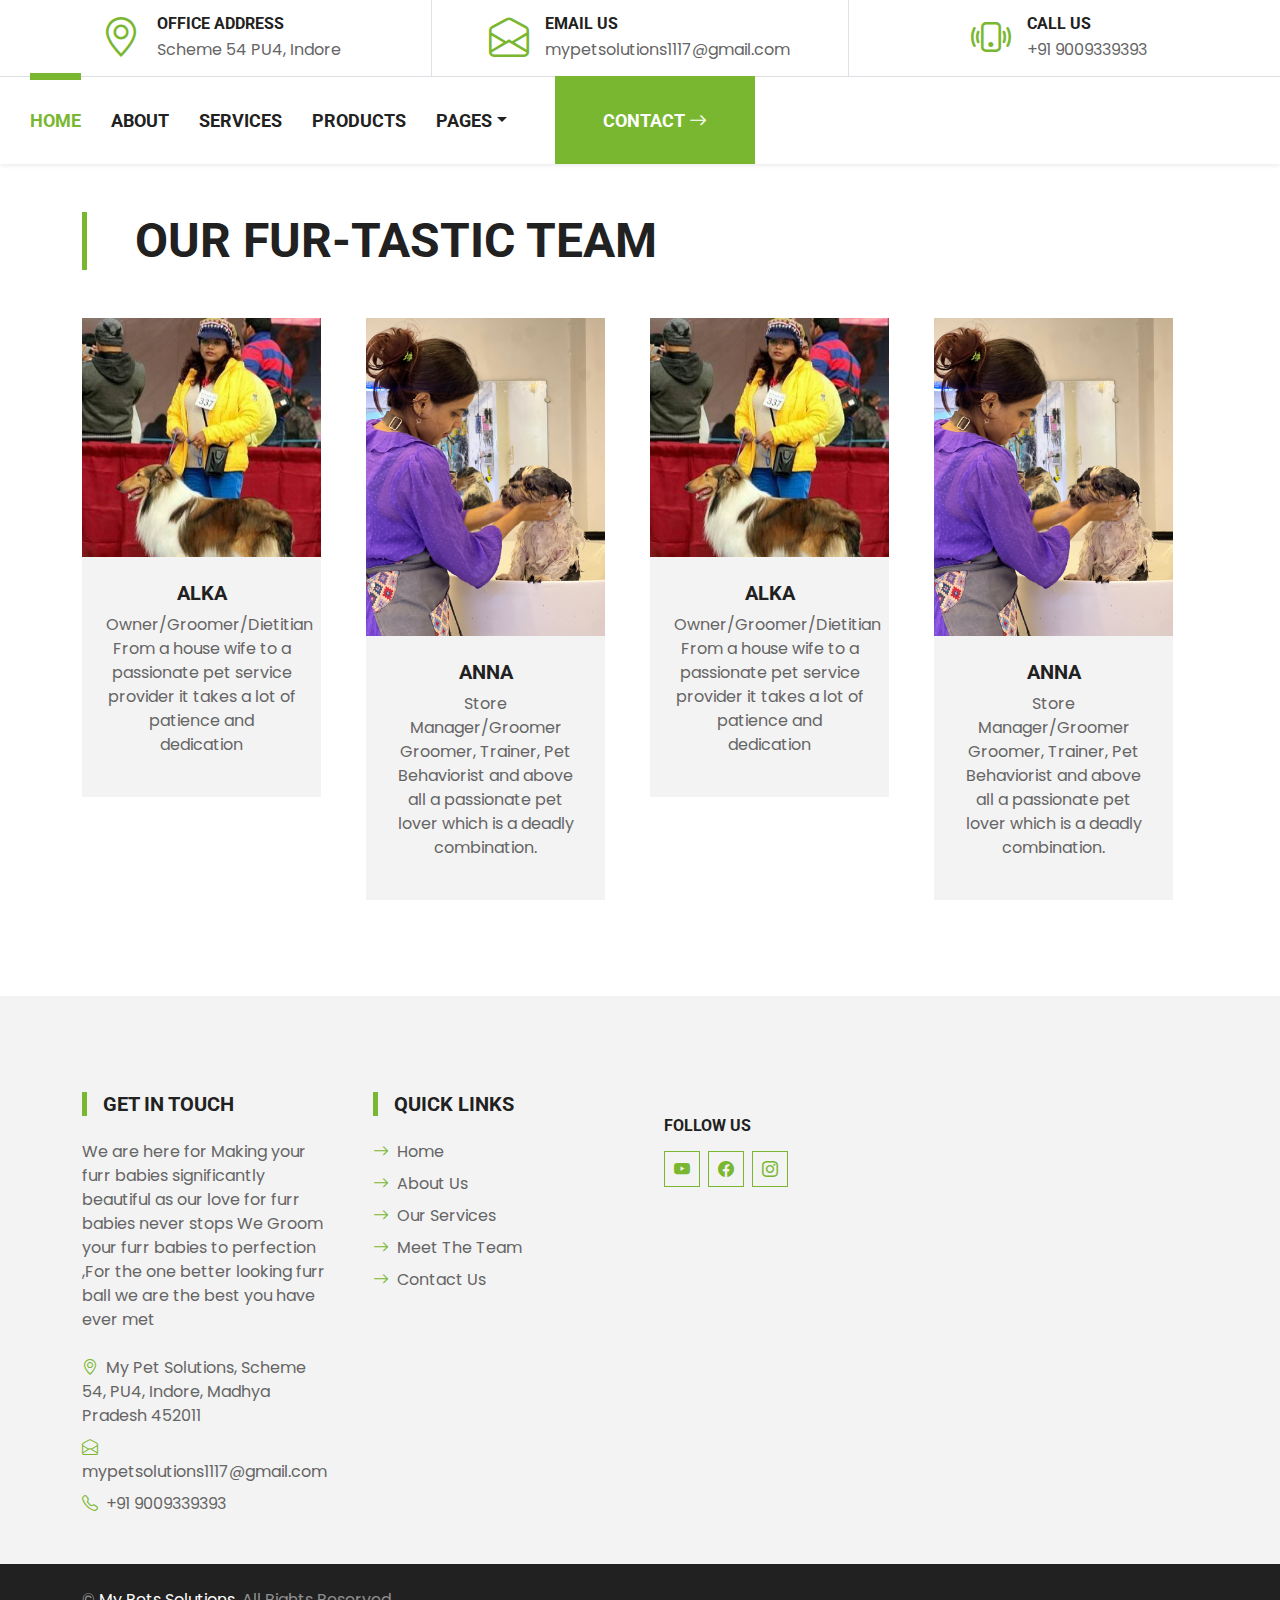
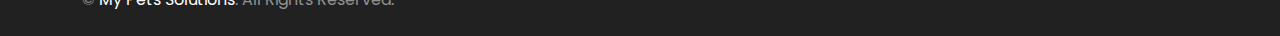
<file: project/team.html>
<!DOCTYPE html>
<html lang="en">

<head>
    <meta charset="utf-8">
    <title>My Pet Solutions</title>
    <meta content="width=device-width, initial-scale=1.0" name="viewport">
    <meta content="My Pet Solutions" name="keywords">
    <meta content="My Pet Solutions" name="description">

    <!-- Favicon -->
    <link href="img/favicon.ico" rel="icon">

    <!-- Google Web Fonts -->
    <link rel="preconnect" href="https://fonts.gstatic.com">
    <link href="https://fonts.googleapis.com/css2?family=Poppins&family=Roboto:wght@700&display=swap" rel="stylesheet">  

    <!-- Icon Font Stylesheet -->
    <link href="https://cdn.jsdelivr.net/npm/bootstrap-icons@1.4.1/font/bootstrap-icons.css" rel="stylesheet">
    <link href="lib/flaticon/font/flaticon.css" rel="stylesheet">

    <!-- Libraries Stylesheet -->
    <link href="lib/owlcarousel/assets/owl.carousel.min.css" rel="stylesheet">

    <!-- Customized Bootstrap Stylesheet -->
    <link href="css/bootstrap.min.css" rel="stylesheet">

    <!-- Template Stylesheet -->
    <link href="css/style.css" rel="stylesheet">
</head>

<body>
    <!-- Topbar Start -->
    <div class="container-fluid border-bottom d-none d-lg-block">
        <div class="row gx-0">
            <div class="col-lg-4 text-center py-2">
                <div class="d-inline-flex align-items-center">
                    <i class="bi bi-geo-alt fs-1 text-primary me-3"></i>
                    <div class="text-start">
                        <h6 class="text-uppercase mb-1">Office address</h6>
                        <span>Scheme 54 PU4, Indore</span>
                    </div>
                </div>
            </div>
            <div class="col-lg-4 text-center border-start border-end py-2">
                <div class="d-inline-flex align-items-center">
                    <i class="bi bi-envelope-open fs-1 text-primary me-3"></i>
                    <div class="text-start">
                        <h6 class="text-uppercase mb-1">Email Us</h6>
                        <span>mypetsolutions1117@gmail.com</span>
                    </div>
                </div>
            </div>
            <div class="col-lg-4 text-center py-2">
                <div class="d-inline-flex align-items-center">
                    <i class="bi bi-phone-vibrate fs-1 text-primary me-3"></i>
                    <div class="text-start">
                        <h6 class="text-uppercase mb-1">Call Us</h6>
                        <span>+91 9009339393</span>
                    </div>
                </div>
            </div>
        </div>
    </div>
    <!-- Topbar End -->

    <!-- Navbar Start -->
    <nav class="navbar navbar-expand-lg bg-white navbar-light shadow-sm py-3 py-lg-0 px-3 px-lg-0">
        <!--<a href="index.html" class="navbar-brand ms-lg-5">
            <h1 class="m-0 text-uppercase text-dark"><i class="bi bi-shop fs-1 text-primary me-3"></i> My Pet Solutions  </h1>
        </a>-->
        <centre>
            <button class="navbar-toggler" type="button" data-bs-toggle="collapse" data-bs-target="#navbarCollapse">
            <span class="navbar-toggler-icon"></span>
        </button>
        <div class="collapse navbar-collapse" id="navbarCollapse">
            <div class="navbar-nav ms-auto py-0">
                <a href="index.html" class="nav-item nav-link active">Home</a>
                <a href="about.html" class="nav-item nav-link"> About  </a>
                <a href="service.html" class="nav-item nav-link"> Services </a>
                <a href="product.html" class="nav-item nav-link"> Products </a>
                <div class="nav-item dropdown">
                    <a href="#" class="nav-link dropdown-toggle" data-bs-toggle="dropdown">Pages</a>
                    <div class="dropdown-menu m-0">
                        <a href="team.html" class="dropdown-item">The Team</a>
                        <a href="testimonial.html" class="dropdown-item">Testimonial</a>
                    </div>
                </centre>
                </div>
                <a href="contact.html" class="nav-item nav-link nav-contact bg-primary text-white px-5 ms-lg-5">Contact <i class="bi bi-arrow-right"></i></a>
            </div>
        </div>
    
    </nav>
    <!-- Navbar End -->


    <!-- Team Start -->
    <div class="container-fluid py-4 py-md-5">
        <div class="container">
            <div class="border-start border-5 border-primary ps-5 mb-5" style="max-width: 600px;">
                <!--<h6 class="text-primary text-uppercase">Team Members</h6>-->
                <h1 class="display-5 text-uppercase mb-0">Our Fur-tastic Team</h1>
            </div>
            <div class="owl-carousel team-carousel position-relative" style="padding-right: 25px;">
                <div class="team-item">
                    <div class="position-relative overflow-hidden">
                        <img class="img-fluid w-100" src="img/groomer1.jpg" alt="">
                        <div class="team-overlay">
                            <div class="d-flex align-items-center justify-content-start">
                                <a class="btn btn-light btn-square mx-1" href="https://www.instagram.com/dikaayu11?igsh=Y2tzbnRrN3FmeHJ4"><i class="bi bi-instagram"></i></a>
                                <a class="btn btn-light btn-square mx-1" href="https://www.facebook.com/share/16YtGjatr3/?mibextid=wwXIfr"><i class="bi bi-facebook"></i></a>
                            </div>
                        </div>
                    </div>
                    <div class="bg-light text-center p-4">
                        <h5 class="text-uppercase">Alka</h5>
                        <p class="m-0">Owner/Groomer/Dietitian</p>
                        <p class="mb=4">From a house wife to a passionate pet service provider it takes a lot of patience and dedication</p>
                    </div>
                </div>
                <div class="team-item">
                    <div class="position-relative overflow-hidden">
                        <img class="img-fluid w-100" src="img/groomer2.jpg" alt="">
                        <div class="team-overlay">
                            <div class="d-flex align-items-center justify-content-start">
                                <a class="btn btn-light btn-square mx-1" href="https://www.instagram.com/anna_.dani?igsh=MXB1b2JkbXM5bzlzaQ=="><i class="bi bi-instagram"></i></a>
                                <a class="btn btn-light btn-square mx-1" href="https://www.facebook.com/share/16rLeELcyJ/?mibextid=wwXIfr"><i class="bi bi-facebook"></i></a>
                            </div>
                        </div>
                    </div>
                    <div class="bg-light text-center p-4">
                        <h5 class="text-uppercase">Anna</h5>
                        <p class="m-0">Store Manager/Groomer</p>
                        <p>Groomer, Trainer, Pet Behaviorist and above all a passionate pet lover which is a deadly combination.</p>
                    </div>
                </div>
                <!--
                <div class="team-item">
                    <div class="position-relative overflow-hidden">
                        <img class="img-fluid w-100" src="img/team-3.jpg" alt="">
                        <div class="team-overlay">
                            <div class="d-flex align-items-center justify-content-start">
                                <a class="btn btn-light btn-square mx-1" href="#"><i class="bi bi-twitter"></i></a>
                                <a class="btn btn-light btn-square mx-1" href="#"><i class="bi bi-facebook"></i></a>
                                <a class="btn btn-light btn-square mx-1" href="#"><i class="bi bi-linkedin"></i></a>
                            </div>
                        </div>
                    </div>
                    <div class="bg-light text-center p-4">
                        <h5 class="text-uppercase">Full Name</h5>
                        <p class="m-0">Designation</p>
                    </div>
                </div>
                <div class="team-item">
                    <div class="position-relative overflow-hidden">
                        <img class="img-fluid w-100" src="img/team-4.jpg" alt="">
                        <div class="team-overlay">
                            <div class="d-flex align-items-center justify-content-start">
                                <a class="btn btn-light btn-square mx-1" href="#"><i class="bi bi-twitter"></i></a>
                                <a class="btn btn-light btn-square mx-1" href="#"><i class="bi bi-facebook"></i></a>
                                <a class="btn btn-light btn-square mx-1" href="#"><i class="bi bi-linkedin"></i></a>
                            </div>
                        </div>
                    </div>
                    <div class="bg-light text-center p-4">
                        <h5 class="text-uppercase">Full Name</h5>
                        <p class="m-0">Designation</p>
                    </div>
                </div>
                <div class="team-item">
                    <div class="position-relative overflow-hidden">
                        <img class="img-fluid w-100" src="img/team-5.jpg" alt="">
                        <div class="team-overlay">
                            <div class="d-flex align-items-center justify-content-start">
                                <a class="btn btn-light btn-square mx-1" href="#"><i class="bi bi-twitter"></i></a>
                                <a class="btn btn-light btn-square mx-1" href="#"><i class="bi bi-facebook"></i></a>
                                <a class="btn btn-light btn-square mx-1" href="#"><i class="bi bi-linkedin"></i></a>
                            </div>
                        </div>
                    </div>
                    <div class="bg-light text-center p-4">
                        <h5 class="text-uppercase">Full Name</h5>
                        <p class="m-0">Designation</p>
                    </div>
                </div> -->
            </div>
        </div>
    </div>

    <!-- Footer Start -->
    <div class="container-fluid bg-light mt-5 py-4 py-md-5">
        <div class="container pt-5">
            <div class="row g-5">
                <div class="col-lg-3 col-md-6">
                    <h5 class="text-uppercase border-start border-5 border-primary ps-3 mb-4">Get In Touch</h5>
                    <p class="mb-4">We are here for Making your furr babies significantly beautiful as our love for furr babies never stops We Groom your furr babies to perfection ,For the one better looking furr ball we are the best you have ever met</p>
                    <p class="mb-2"><i class="bi bi-geo-alt text-primary me-2"></i>My Pet Solutions, Scheme 54, PU4, Indore, Madhya Pradesh 452011</p>
                    <p class="mb-2"><i class="bi bi-envelope-open text-primary me-2"></i>mypetsolutions1117@gmail.com</p>
                    <p class="mb-0"><i class="bi bi-telephone text-primary me-2"></i>+91 9009339393</p>
                </div>
                <div class="col-lg-3 col-md-6">
                    <h5 class="text-uppercase border-start border-5 border-primary ps-3 mb-4">Quick Links</h5>
                    <div class="d-flex flex-column justify-content-start">
                        <a class="text-body mb-2" href="index.html"><i class="bi bi-arrow-right text-primary me-2"></i>Home</a>
                        <a class="text-body mb-2" href="contact.html"><i class="bi bi-arrow-right text-primary me-2"></i>About Us</a>
                        <a class="text-body mb-2" href="service.html"><i class="bi bi-arrow-right text-primary me-2"></i>Our Services</a>
                        <a class="text-body mb-2" href="team.html"><i class="bi bi-arrow-right text-primary me-2"></i>Meet The Team</a>
                        <!--<a class="text-body mb-2" href="detail.html"><i class="bi bi-arrow-right text-primary me-2"></i>Latest Blog</a>-->
                        <a class="text-body" href="contact.html"><i class="bi bi-arrow-right text-primary me-2"></i>Contact Us</a>
                    </div>
                </div>
                <div class="col-lg-3 col-md-6">
                    <h6 class="text-uppercase mt-4 mb-3">Follow Us</h6>
                    <div class="d-flex">
                        <a class="btn btn-outline-primary btn-square me-2" href="https://youtube.com/@mypetsolutions?si=yd1yB6GenOuD-Sp4"><i class="bi bi-youtube"></i></a>
                        <a class="btn btn-outline-primary btn-square me-2" href="https://www.facebook.com/share/1C81SRuD5h/?mibextid=wwXIfr"><i class="bi bi-facebook"></i></a>
                        <a class="btn btn-outline-primary btn-square" href="https://www.instagram.com/mypetsolutions/?hl=en"><i class="bi bi-instagram"></i></a>
                    </div>
                </div>
            </div>
        </div>
    </div>
    <div class="container-fluid bg-dark text-white-50 py-4">
        <div class="container">
            <div class="row g-5">
                <div class="col-md-6 text-center text-md-start">
                    <p class="mb-md-0">&copy; <a class="text-white" href="index.html">My Pets Solutions</a>. All Rights Reserved.</p>
                </div>
            </div>
        </div>
    </div>
    <!-- Footer End -->


    <!-- Back to Top -->
    <a href="#" class="btn btn-primary py-3 fs-4 back-to-top"><i class="bi bi-arrow-up"></i></a>


    <!-- JavaScript Libraries -->
    <script src="https://code.jquery.com/jquery-3.4.1.min.js"></script>
    <script src="https://cdn.jsdelivr.net/npm/bootstrap@5.0.0/dist/js/bootstrap.bundle.min.js"></script>
    <script src="lib/easing/easing.min.js"></script>
    <script src="lib/waypoints/waypoints.min.js"></script>
    <script src="lib/owlcarousel/owl.carousel.min.js"></script>

    <!-- Template Javascript -->
    <script src="js/main.js"></script>
</body>

</html>
</file>
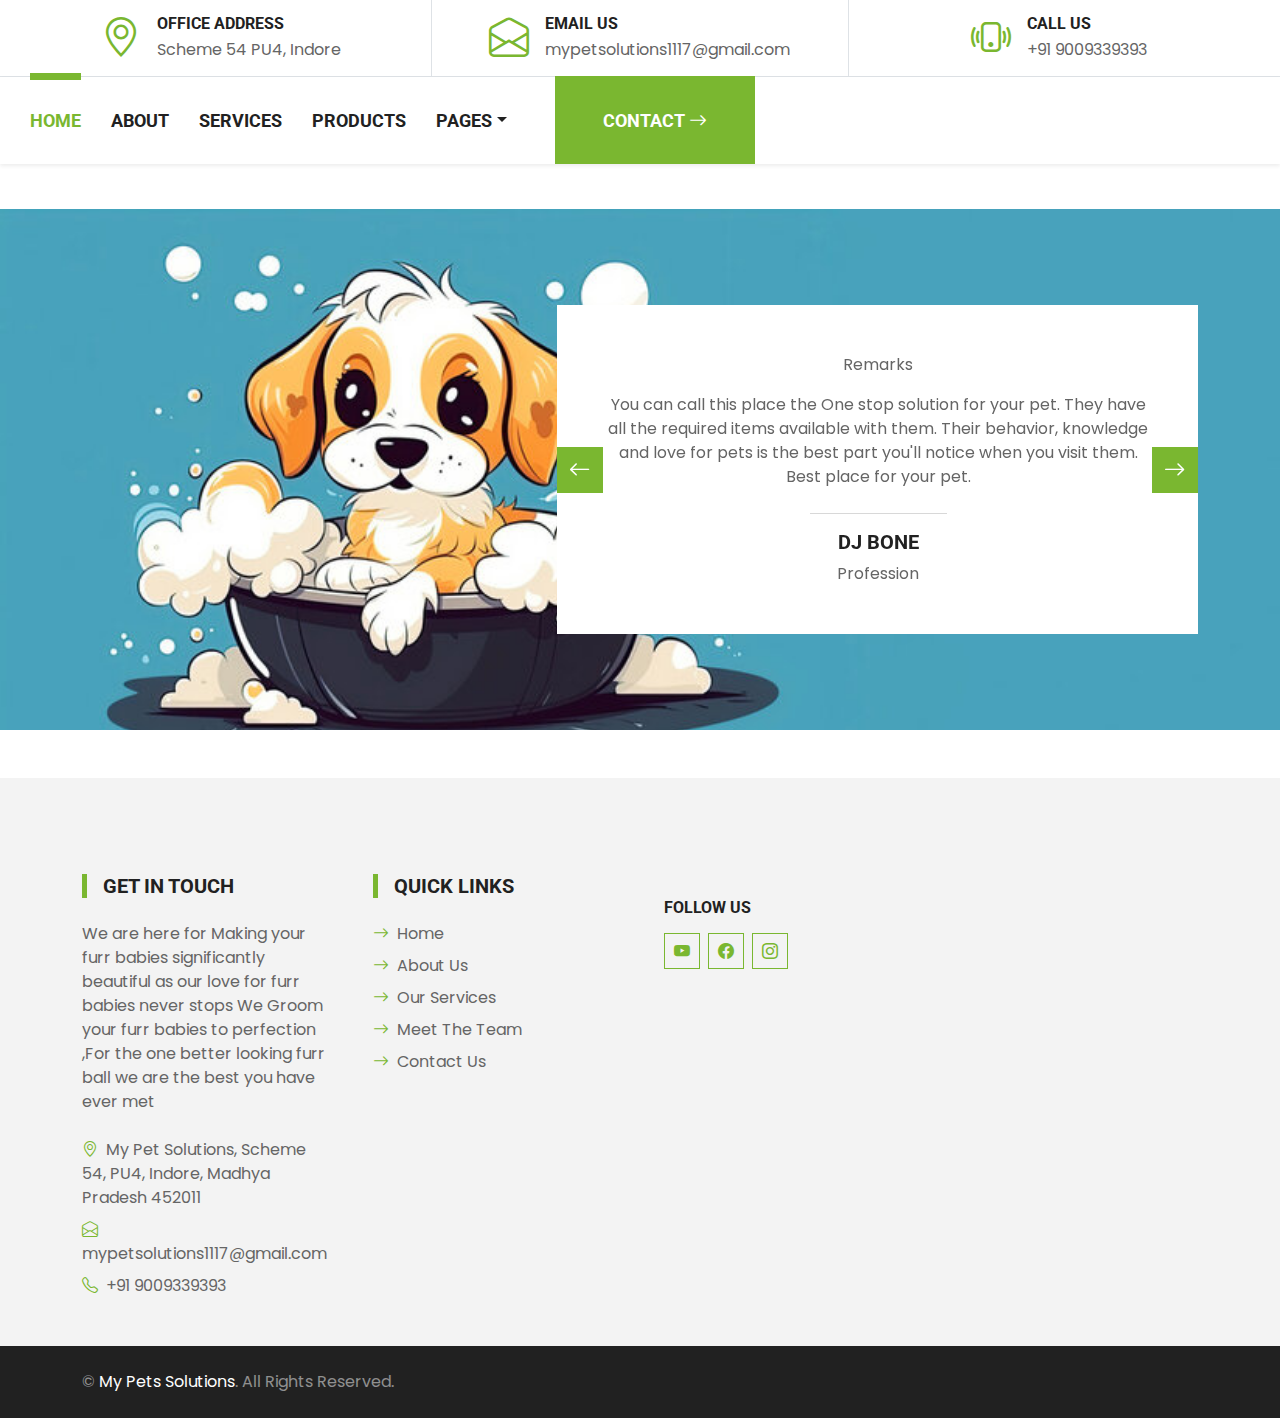
<file: project/testimonial.html>
<!DOCTYPE html>
<html lang="en">

<head>
    <meta charset="utf-8">
    <title>My Pet Solutions</title>
    <meta content="width=device-width, initial-scale=1.0" name="viewport">
    <meta content="My Pet Solutions" name="keywords">
    <meta content="My Pet Solutions" name="description">

    <!-- Favicon -->
    <link href="img/favicon.ico" rel="icon">

    <!-- Google Web Fonts -->
    <link rel="preconnect" href="https://fonts.gstatic.com">
    <link href="https://fonts.googleapis.com/css2?family=Poppins&family=Roboto:wght@700&display=swap" rel="stylesheet">  

    <!-- Icon Font Stylesheet -->
    <link href="https://cdn.jsdelivr.net/npm/bootstrap-icons@1.4.1/font/bootstrap-icons.css" rel="stylesheet">
    <link href="lib/flaticon/font/flaticon.css" rel="stylesheet">

    <!-- Libraries Stylesheet -->
    <link href="lib/owlcarousel/assets/owl.carousel.min.css" rel="stylesheet">

    <!-- Customized Bootstrap Stylesheet -->
    <link href="css/bootstrap.min.css" rel="stylesheet">

    <!-- Template Stylesheet -->
    <link href="css/style.css" rel="stylesheet">
</head>

<body>
    <!-- Topbar Start -->
    <div class="container-fluid border-bottom d-none d-lg-block">
        <div class="row gx-0">
            <div class="col-lg-4 text-center py-2">
                <div class="d-inline-flex align-items-center">
                    <i class="bi bi-geo-alt fs-1 text-primary me-3"></i>
                    <div class="text-start">
                        <h6 class="text-uppercase mb-1">Office address</h6>
                        <span>Scheme 54 PU4, Indore</span>
                    </div>
                </div>
            </div>
            <div class="col-lg-4 text-center border-start border-end py-2">
                <div class="d-inline-flex align-items-center">
                    <i class="bi bi-envelope-open fs-1 text-primary me-3"></i>
                    <div class="text-start">
                        <h6 class="text-uppercase mb-1">Email Us</h6>
                        <span>mypetsolutions1117@gmail.com</span>
                    </div>
                </div>
            </div>
            <div class="col-lg-4 text-center py-2">
                <div class="d-inline-flex align-items-center">
                    <i class="bi bi-phone-vibrate fs-1 text-primary me-3"></i>
                    <div class="text-start">
                        <h6 class="text-uppercase mb-1">Call Us</h6>
                        <span>+91 9009339393</span>
                    </div>
                </div>
            </div>
        </div>
    </div>
    <!-- Topbar End -->

    <!-- Navbar Start -->
    <nav class="navbar navbar-expand-lg bg-white navbar-light shadow-sm py-3 py-lg-0 px-3 px-lg-0">
        <!--<a href="index.html" class="navbar-brand ms-lg-5">
            <h1 class="m-0 text-uppercase text-dark"><i class="bi bi-shop fs-1 text-primary me-3"></i> My Pet Solutions  </h1>
        </a>-->
        <centre>
            <button class="navbar-toggler" type="button" data-bs-toggle="collapse" data-bs-target="#navbarCollapse">
            <span class="navbar-toggler-icon"></span>
        </button>
        <div class="collapse navbar-collapse" id="navbarCollapse">
            <div class="navbar-nav ms-auto py-0">
                <a href="index.html" class="nav-item nav-link active">Home</a>
                <a href="about.html" class="nav-item nav-link"> About  </a>
                <a href="service.html" class="nav-item nav-link"> Services </a>
                <a href="product.html" class="nav-item nav-link"> Products </a>
                <div class="nav-item dropdown">
                    <a href="#" class="nav-link dropdown-toggle" data-bs-toggle="dropdown">Pages</a>
                    <div class="dropdown-menu m-0">
                        <a href="team.html" class="dropdown-item">The Team</a>
                        <a href="testimonial.html" class="dropdown-item">Testimonial</a>
                    </div>
                </centre>
                </div>
                <a href="contact.html" class="nav-item nav-link nav-contact bg-primary text-white px-5 ms-lg-5">Contact <i class="bi bi-arrow-right"></i></a>
            </div>
        </div>
    
    </nav>
    <!-- Navbar End -->

    <!-- Testimonial Start -->
    <div class="container-fluid bg-testimonial py-4 py-md-5" style="margin: 45px 0;">
        <div class="container py-4 py-md-5">
            <div class="row justify-content-end">
                <div class="col-lg-7">
                    <div class="owl-carousel testimonial-carousel bg-white p-5">
                        <div class="testimonial-item text-center">
                            <p>Remarks</p>
                            <div class="position-relative mb-4">
                                <p>You can call this place the One stop solution for your pet. They have all the required items available with them. Their behavior, knowledge and love for pets is the best part you'll notice when you visit them. Best place for your pet.</p>
                            </div>
                            <hr class="w-25 mx-auto">
                            <h5 class="text-uppercase">DJ Bone</h5>
                            <span>Profession</span>
                        </div>
                        <div class="testimonial-item text-center">
                            <div class="position-relative mb-4">
                                <p>Remarks</p>
                            </div>
                            <p>Really a good grooming shop for my rachel. We have been taking her to this place since 3 years and the owner is really behaviorally good.</p>
                            <hr class="w-25 mx-auto">
                            <h5 class="text-uppercase">Arshiya - ul - Haque</h5>
                            <span>Profession</span>
                        </div>
                    </div>
                </div>
            </div>
        </div>
    </div>
    <!-- Testimonial End -->

    <!-- Footer Start -->
    <div class="container-fluid bg-light mt-5 py-4 py-md-5">
        <div class="container pt-5">
            <div class="row g-5">
                <div class="col-lg-3 col-md-6">
                    <h5 class="text-uppercase border-start border-5 border-primary ps-3 mb-4">Get In Touch</h5>
                    <p class="mb-4">We are here for Making your furr babies significantly beautiful as our love for furr babies never stops We Groom your furr babies to perfection ,For the one better looking furr ball we are the best you have ever met</p>
                    <p class="mb-2"><i class="bi bi-geo-alt text-primary me-2"></i>My Pet Solutions, Scheme 54, PU4, Indore, Madhya Pradesh 452011</p>
                    <p class="mb-2"><i class="bi bi-envelope-open text-primary me-2"></i>mypetsolutions1117@gmail.com</p>
                    <p class="mb-0"><i class="bi bi-telephone text-primary me-2"></i>+91 9009339393</p>
                </div>
                <div class="col-lg-3 col-md-6">
                    <h5 class="text-uppercase border-start border-5 border-primary ps-3 mb-4">Quick Links</h5>
                    <div class="d-flex flex-column justify-content-start">
                        <a class="text-body mb-2" href="index.html"><i class="bi bi-arrow-right text-primary me-2"></i>Home</a>
                        <a class="text-body mb-2" href="contact.html"><i class="bi bi-arrow-right text-primary me-2"></i>About Us</a>
                        <a class="text-body mb-2" href="service.html"><i class="bi bi-arrow-right text-primary me-2"></i>Our Services</a>
                        <a class="text-body mb-2" href="team.html"><i class="bi bi-arrow-right text-primary me-2"></i>Meet The Team</a>
                        <!--<a class="text-body mb-2" href="detail.html"><i class="bi bi-arrow-right text-primary me-2"></i>Latest Blog</a>-->
                        <a class="text-body" href="contact.html"><i class="bi bi-arrow-right text-primary me-2"></i>Contact Us</a>
                    </div>
                </div>
                <div class="col-lg-3 col-md-6">
                    <h6 class="text-uppercase mt-4 mb-3">Follow Us</h6>
                    <div class="d-flex">
                        <a class="btn btn-outline-primary btn-square me-2" href="https://youtube.com/@mypetsolutions?si=yd1yB6GenOuD-Sp4"><i class="bi bi-youtube"></i></a>
                        <a class="btn btn-outline-primary btn-square me-2" href="https://www.facebook.com/share/1C81SRuD5h/?mibextid=wwXIfr"><i class="bi bi-facebook"></i></a>
                        <a class="btn btn-outline-primary btn-square" href="https://www.instagram.com/mypetsolutions/?hl=en"><i class="bi bi-instagram"></i></a>
                    </div>
                </div>
            </div>
        </div>
    </div>
    <div class="container-fluid bg-dark text-white-50 py-4">
        <div class="container">
            <div class="row g-5">
                <div class="col-md-6 text-center text-md-start">
                    <p class="mb-md-0">&copy; <a class="text-white" href="index.html">My Pets Solutions</a>. All Rights Reserved.</p>
                </div>
            </div>
        </div>
    </div>
    <!-- Footer End -->

    <!-- Back to Top -->
    <a href="#" class="btn btn-primary py-3 fs-4 back-to-top"><i class="bi bi-arrow-up"></i></a>


    <!-- JavaScript Libraries -->
    <script src="https://code.jquery.com/jquery-3.4.1.min.js"></script>
    <script src="https://cdn.jsdelivr.net/npm/bootstrap@5.0.0/dist/js/bootstrap.bundle.min.js"></script>
    <script src="lib/easing/easing.min.js"></script>
    <script src="lib/waypoints/waypoints.min.js"></script>
    <script src="lib/owlcarousel/owl.carousel.min.js"></script>

    <!-- Template Javascript -->
    <script src="js/main.js"></script>
</body>

</html>
</file>
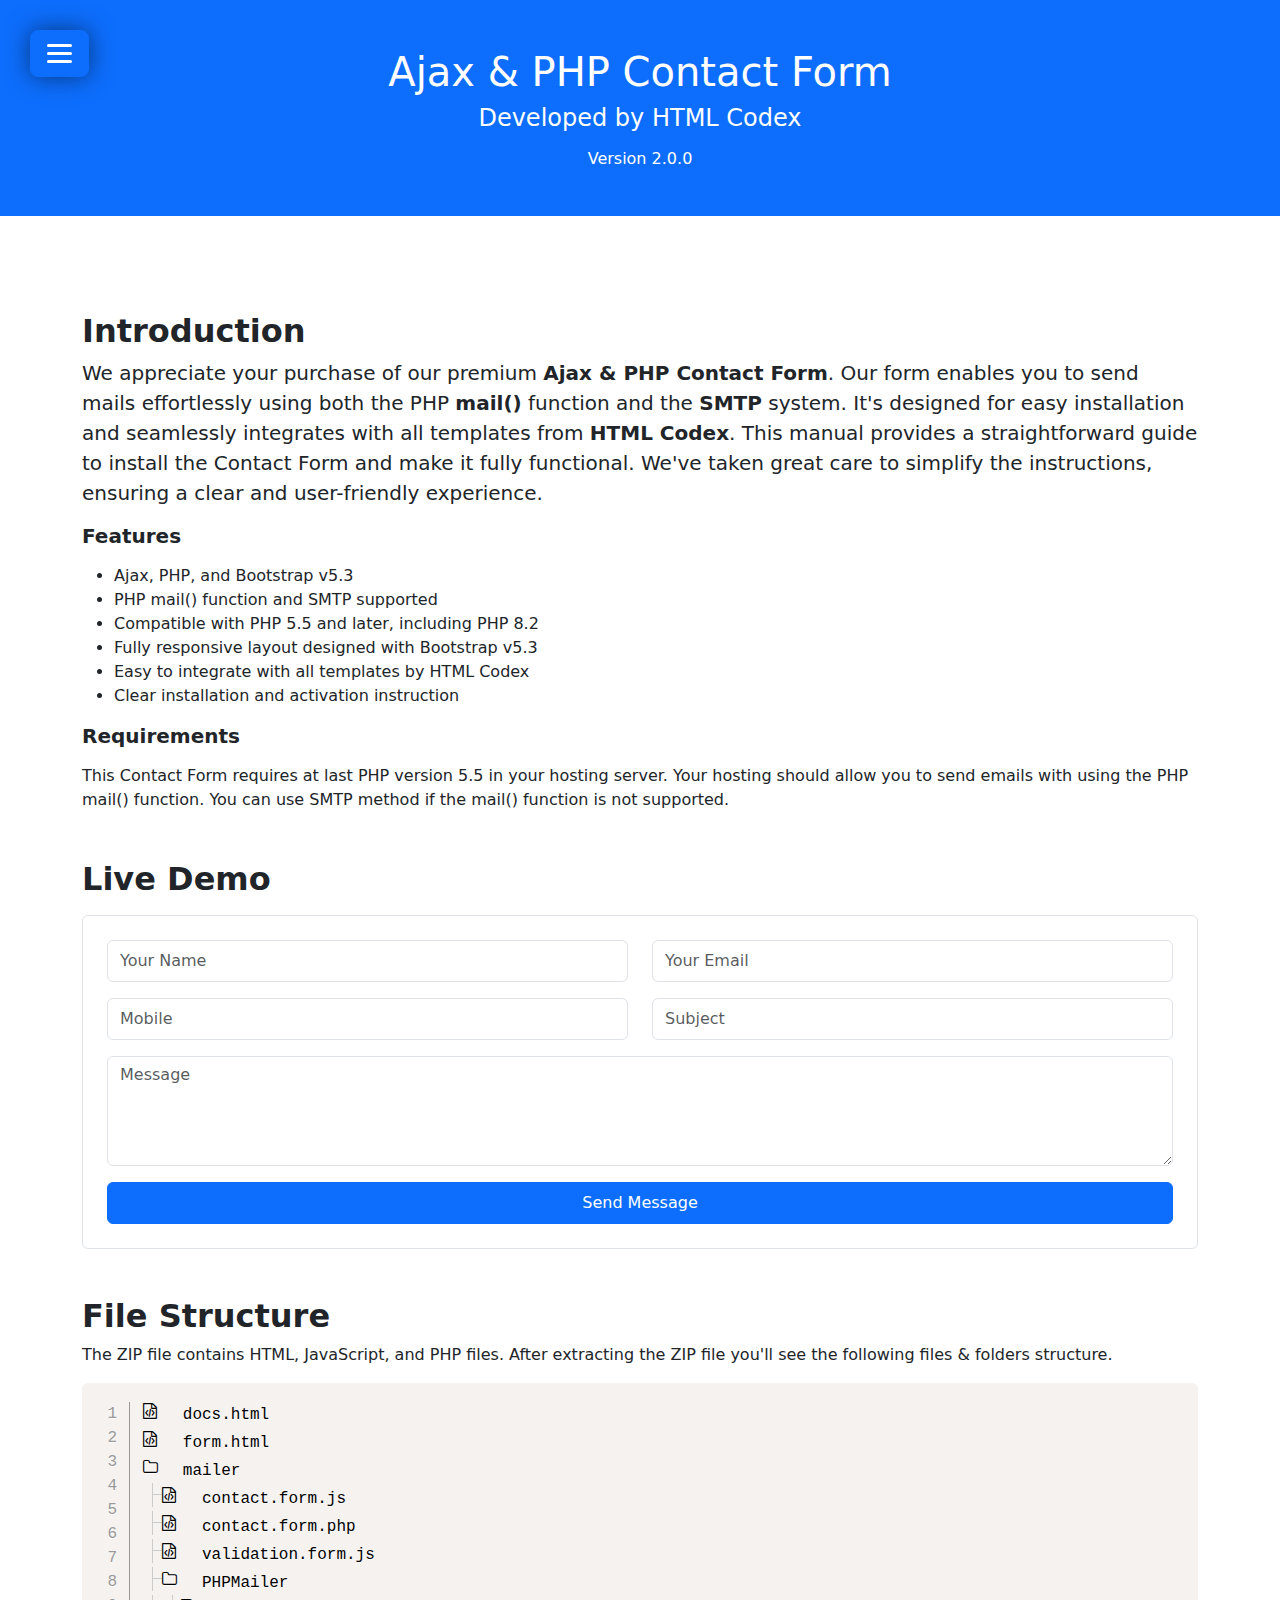
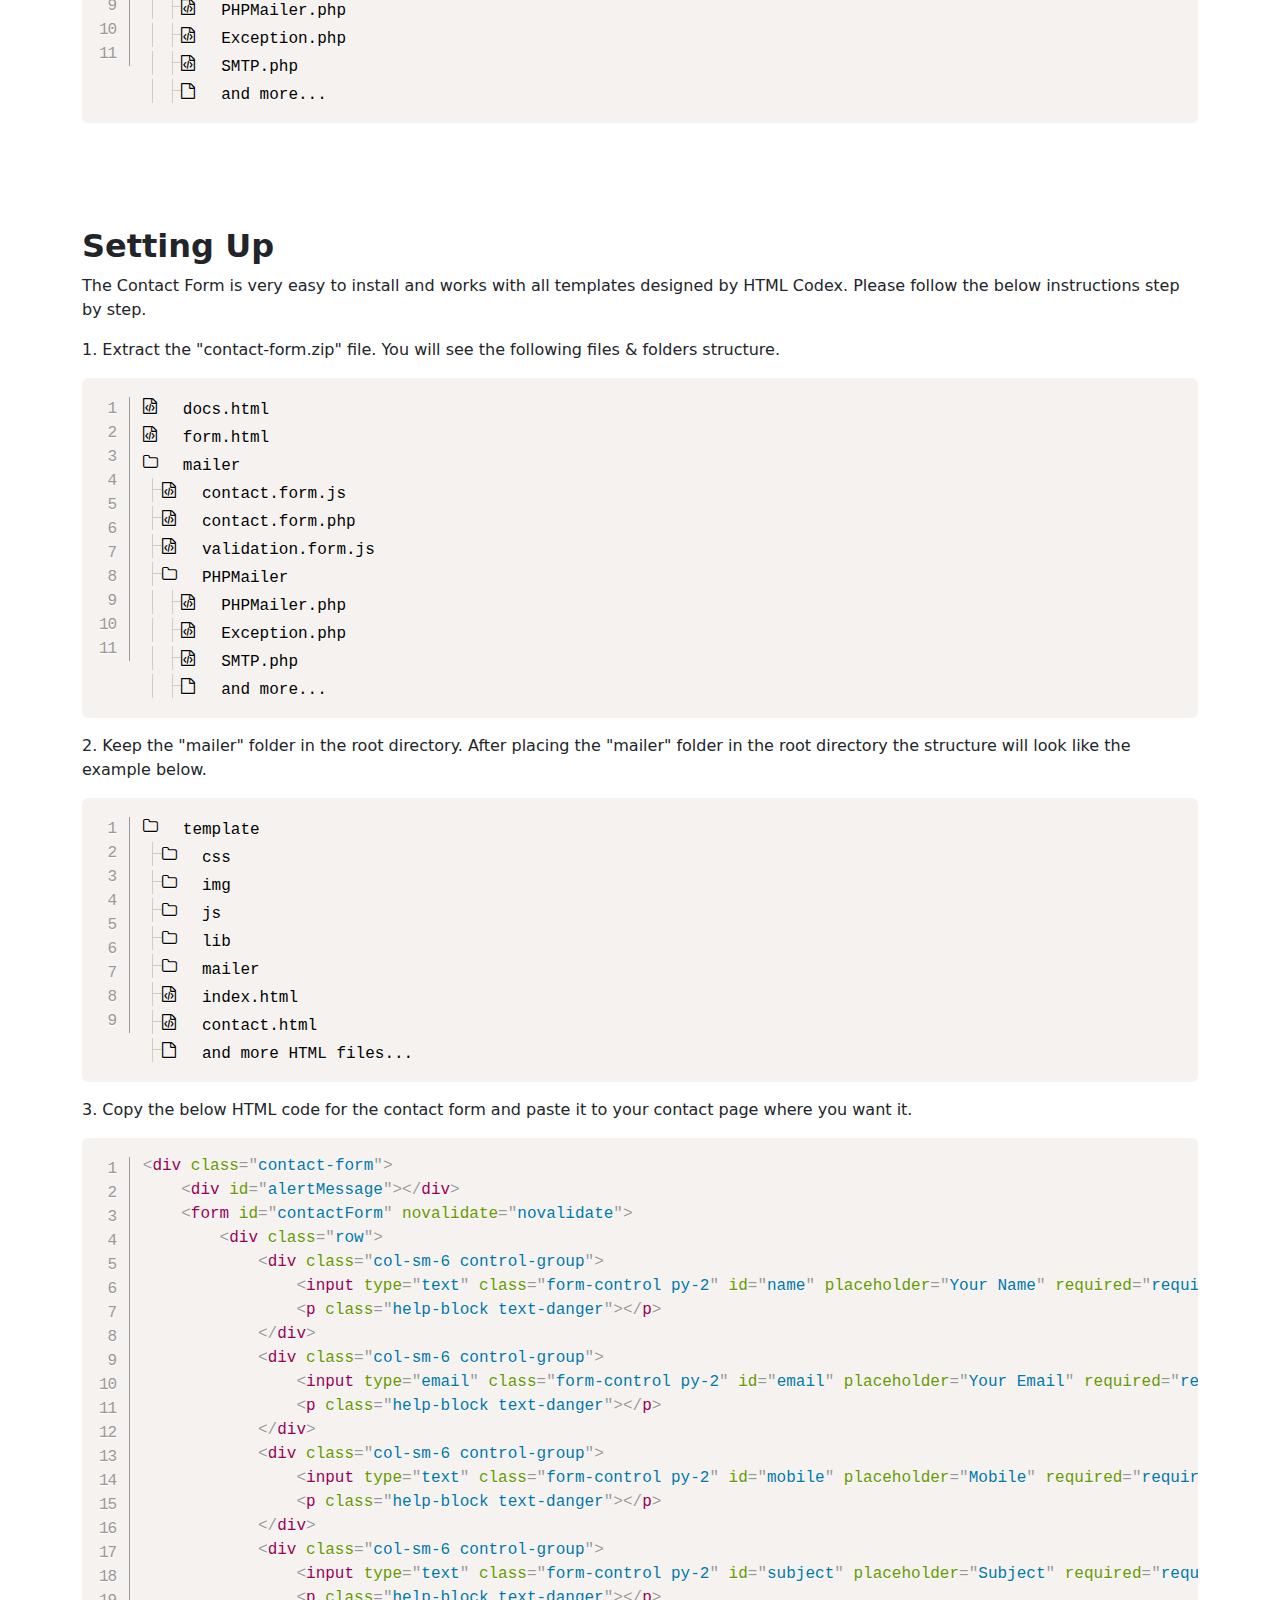
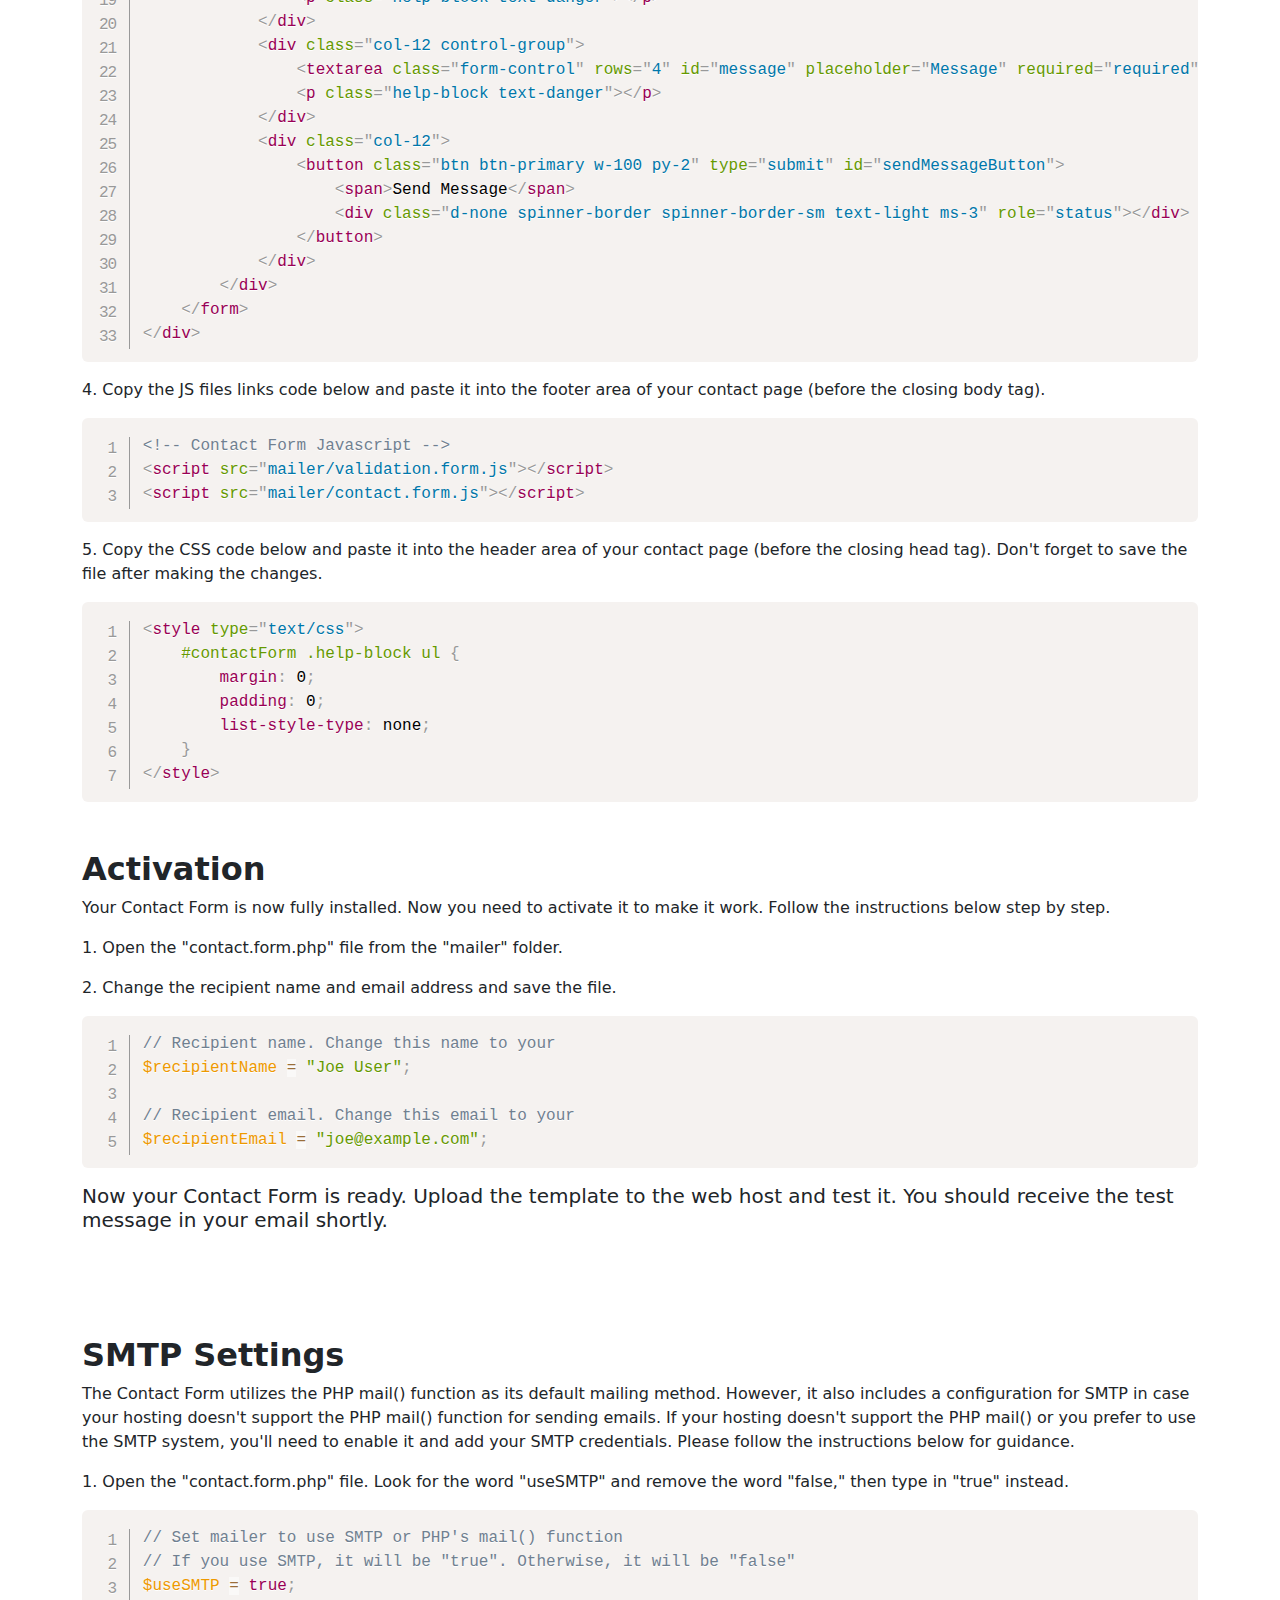
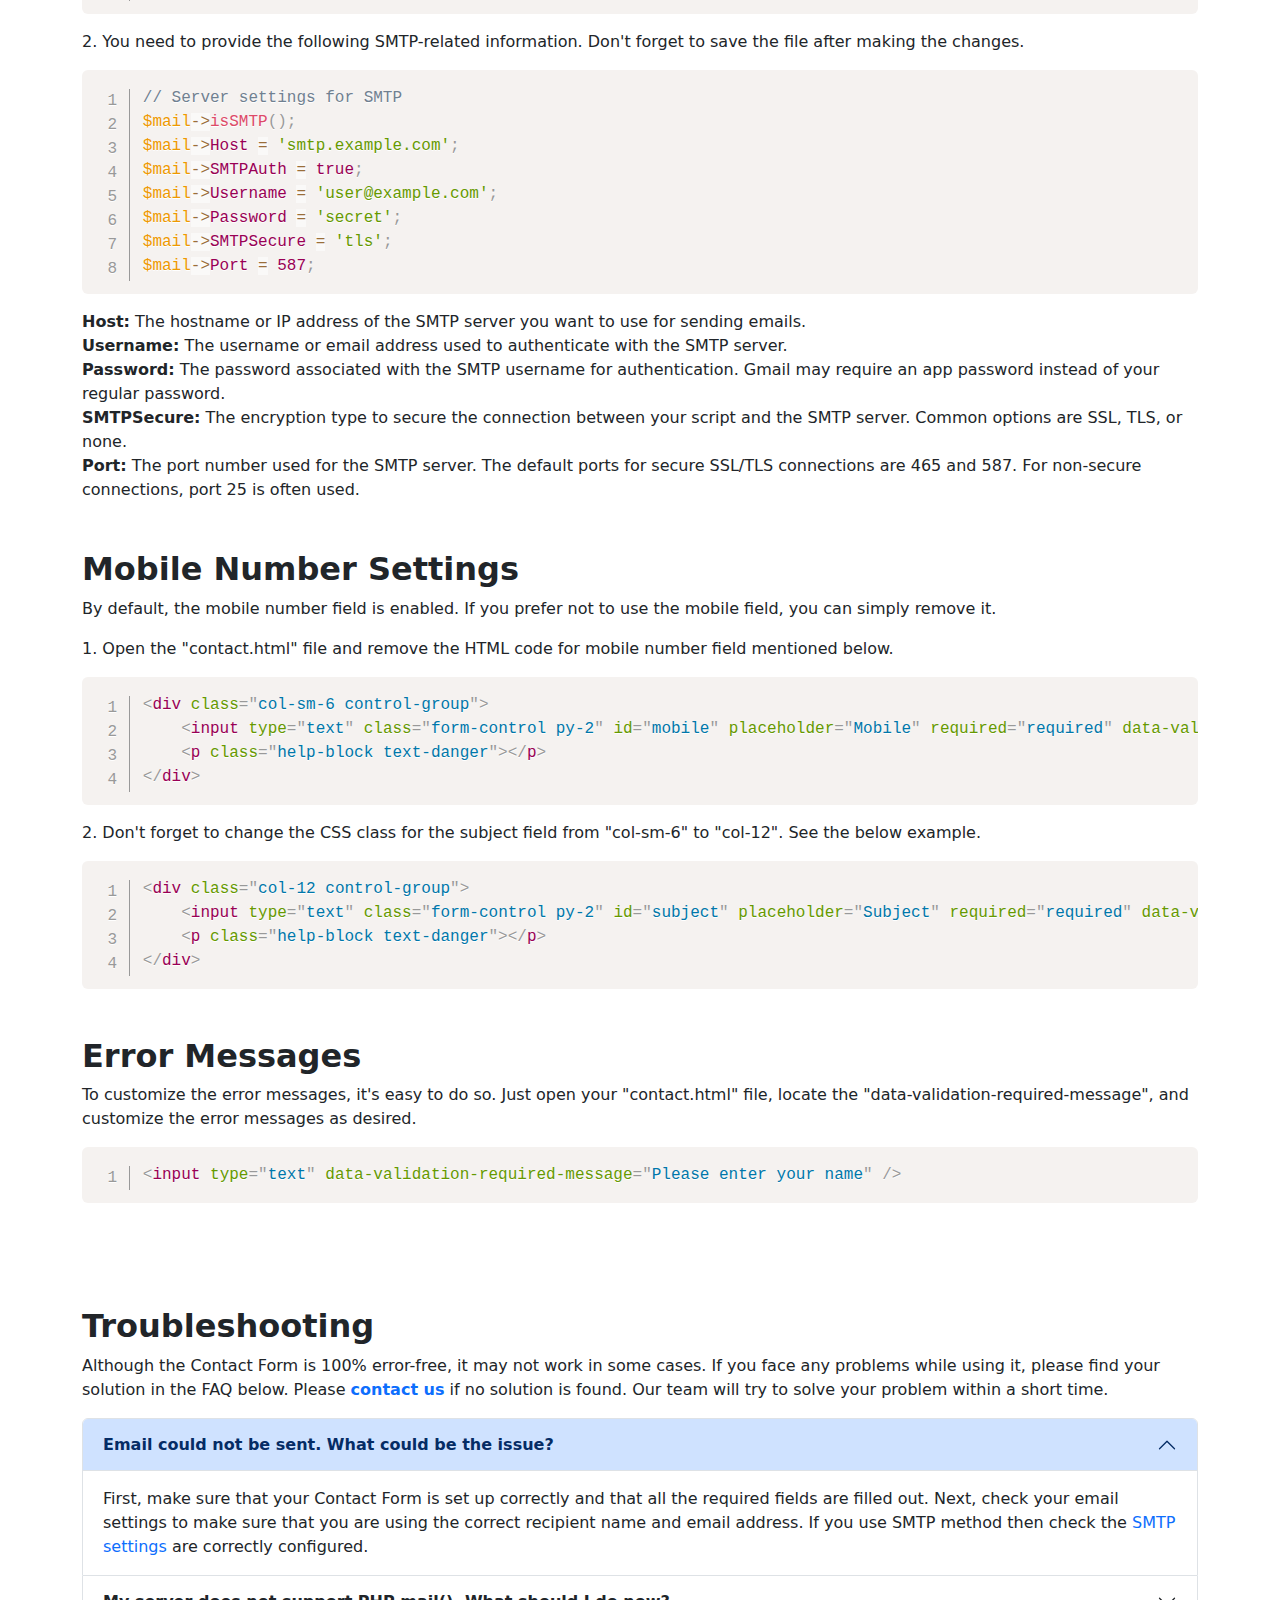
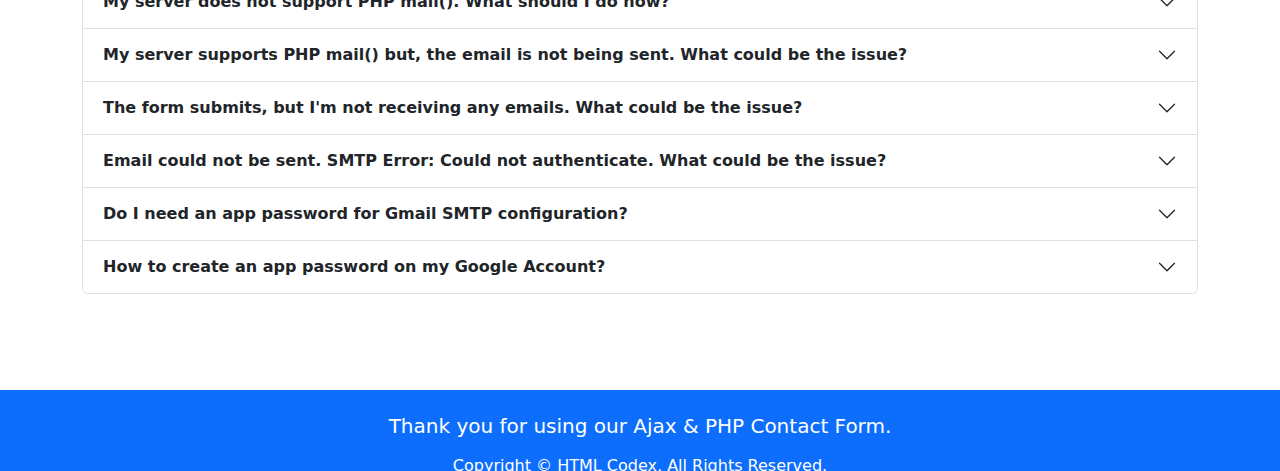
<file: project/Single-Template/contact-form/docs.html>
<!DOCTYPE html>
<html lang="en">

<head>
    <meta charset="utf-8">
    <title>Ajax & PHP Contact Form</title>
    <meta content="width=device-width, initial-scale=1.0" name="viewport">
    <meta content="" name="keywords">
    <meta content="" name="description">

    <!-- Libraries Stylesheet -->
    <link href="css/bootstrap.min.css" rel="stylesheet">
    <link href="css/prism.min.css" rel="stylesheet">
    <link href="css/docs.css" rel="stylesheet">
</head>

<body id="top" data-spy="scroll" data-offset="51">
    <button class="btn btn-lg btn-primary btn-offcanvas" type="button" data-bs-toggle="offcanvas"
        data-bs-target="#offcanvasSidebar" aria-controls="offcanvasSidebar">
        <span></span>
        <span></span>
        <span></span>
    </button>

    <div class="offcanvas offcanvas-start" data-bs-scroll="true" tabindex="-1" id="offcanvasSidebar"
        aria-labelledby="offcanvasSidebarLabel">
        <div class="offcanvas-header border-bottom">
            <a href="https://htmlcodex.com/contact-form">
                <h6 class="fw-bold mb-0">Ajax & PHP Contact Form</h6>
            </a>
            <button type="button" class="btn-close text-reset" data-bs-dismiss="offcanvas" aria-label="Close"></button>
        </div>
        <div class="offcanvas-body">
            <div class="flex-shrink-0 bg-white">
                <ul class="list-unstyled ps-0">
                    <li class="mb-1">
                        <button class="btn btn-toggle align-items-center rounded collapsed" data-bs-toggle="collapse"
                            data-bs-target="#home-collapse" aria-expanded="true">
                            Getting Started
                        </button>
                        <div class="collapse show" id="home-collapse">
                            <ul class="btn-toggle-nav list-unstyled fw-normal pb-1 small">
                                <li><a href="#introduction" class="text-body rounded">Introduction</a></li>
                                <li><a href="#live-demo" class="text-body rounded">Live Demo</a></li>
                                <li><a href="#file-structure" class="text-body rounded">File Structure</a></li>
                            </ul>
                        </div>
                    </li>
                    <li class="mb-1">
                        <button class="btn btn-toggle align-items-center rounded collapsed" data-bs-toggle="collapse"
                            data-bs-target="#collapse-2" aria-expanded="false">
                            Installation
                        </button>
                        <div class="collapse" id="collapse-2">
                            <ul class="btn-toggle-nav list-unstyled fw-normal pb-1 small">
                                <li><a href="#setting-up" class="text-body rounded">Setting Up</a></li>
                                <li><a href="#activation" class="text-body rounded">Activation</a></li>
                            </ul>
                        </div>
                    </li>
                    <li class="mb-1">
                        <button class="btn btn-toggle align-items-center rounded collapsed" data-bs-toggle="collapse"
                            data-bs-target="#collapse-3" aria-expanded="false">
                            Advance Setting
                        </button>
                        <div class="collapse" id="collapse-3">
                            <ul class="btn-toggle-nav list-unstyled fw-normal pb-1 small">
                                <li><a href="#smtp-settings" class="text-body rounded">SMTP Settings</a></li>
                                <li><a href="#mobile-settings" class="text-body rounded">Mobile No Settings</a></li>
                                <li><a href="#error-messages" class="text-body rounded">Error Messages</a></li>
                            </ul>
                        </div>
                    </li>
                    <li class="mb-1">
                        <a class="btn w-100 text-start" href="#troubleshooting">Troubleshooting</a>
                    </li>
                </ul>
            </div>
        </div>
        <div class="offcanvas-footer border-top text-center mt-auto p-3">
            <small>&copy; <a href="https://htmlcodex.com">HTML Codex</a>. All Rights Reserved.
            </small>
        </div>
    </div>

    <div class="container-fluid bg-primary py-5 mb-5">
        <div class="row">
            <div class="col-12 text-center">
                <a href="https://htmlcodex.com/contact-form">
                    <h1 class="text-white">Ajax & PHP Contact Form</h1>
                </a>
                <h4 class="text-white mb-3">Developed by <a class="text-white" href="https://htmlcodex.com">HTML
                        Codex</a></h4>
                <h6 class="text-white mb-0">Version 2.0.0</h6>
            </div>
        </div>
    </div>

    <div class="container py-5">
        <h2 class="fw-bold" id="introduction">Introduction</h2>
        <h5 class="lh-base mb-3">We appreciate your purchase of our premium <b>Ajax & PHP Contact Form</b>. Our form enables you to send mails effortlessly using both the PHP <b>mail()</b> function and the <b>SMTP</b> system. It's designed for easy installation and seamlessly integrates with all templates from <b>HTML Codex</b>. This manual provides a straightforward guide to install the Contact Form and make it fully functional. We've taken great care to simplify the instructions, ensuring a clear and user-friendly experience.</h5>

        <h5 class="fw-bold mb-3">Features</h5>
        <ul class="mb-3">
            <li>Ajax, PHP, and Bootstrap v5.3</li>
            <li>PHP mail() function and SMTP supported</li>
            <li>Compatible with PHP 5.5 and later, including PHP 8.2</li>
            <li>Fully responsive layout designed with Bootstrap v5.3</li>
            <li>Easy to integrate with all templates by HTML Codex</b></li>
            <li>Clear installation and activation instruction</li>
        </ul>

        <h5 class="fw-bold mb-3">Requirements</h5>
        <p class="mb-5">This Contact Form requires at last PHP version 5.5 in your hosting server. Your hosting should
            allow you to send emails with using the PHP mail() function. You can use SMTP method if the mail() function
            is not supported.</p>


        <h2 class="fw-bold mb-3" id="live-demo">Live Demo</h2>
        <div class="border rounded p-4 mb-5">
            <div class="contact-form">
                <div id="alertMessage"></div>
                <form id="contactForm" novalidate="novalidate">
                    <div class="row">
                        <div class="col-sm-6 control-group">
                            <input type="text" class="form-control py-2" id="name" placeholder="Your Name"
                                required="required" data-validation-required-message="Please enter your name" />
                            <p class="help-block text-danger"></p>
                        </div>
                        <div class="col-sm-6 control-group">
                            <input type="email" class="form-control py-2" id="email" placeholder="Your Email"
                                required="required" data-validation-required-message="Please enter your email" />
                            <p class="help-block text-danger"></p>
                        </div>
                        <div class="col-sm-6 control-group">
                            <input type="text" class="form-control py-2" id="mobile" placeholder="Mobile"
                                required="required" data-validation-required-message="Please enter your mobile number"
                                pattern="^(?![-. ])[\d().+\- ]{6,14}\d$"
                                data-validation-pattern-message="Not a valid mobile number" />
                            <p class="help-block text-danger"></p>
                        </div>
                        <div class="col-sm-6 control-group">
                            <input type="text" class="form-control py-2" id="subject" placeholder="Subject"
                                required="required" data-validation-required-message="Please enter a subject" />
                            <p class="help-block text-danger"></p>
                        </div>
                        <div class="col-12 control-group">
                            <textarea class="form-control" rows="4" id="message" placeholder="Message"
                                required="required"
                                data-validation-required-message="Please enter your message"></textarea>
                            <p class="help-block text-danger"></p>
                        </div>
                        <div class="col-12">
                            <button class="btn btn-primary w-100 py-2" type="submit" id="sendMessageButton">
                                <span>Send Message</span>
                                <div class="d-none spinner-border spinner-border-sm text-light ms-3" role="status">
                                </div>
                            </button>
                        </div>
                    </div>
                </form>
            </div>
        </div>

        <h2 class="fw-bold" id="file-structure">File Structure</h2>
        <p>The ZIP file contains HTML, JavaScript, and PHP files. After extracting the ZIP file you'll see the following
            files & folders structure.</p>
        <pre class="language-treeview line-numbers">
                <code>
                    docs.html
                    form.html
                    mailer/
                    ├── contact.form.js
                    ├── contact.form.php
                    ├── validation.form.js
                    ├── PHPMailer/
                    |   ├── PHPMailer.php
                    |   ├── Exception.php
                    |   ├── SMTP.php
                    |   ├── and more...
                </code>
            </pre>
    </div>


    <div class="container py-5">
        <h2 class="fw-bold" id="setting-up">Setting Up</h2>
        <p>The Contact Form is very easy to install and works with all templates designed by HTML Codex. Please follow the below instructions step by step.</p>
        <p>1. Extract the "contact-form.zip" file. You will see the following files & folders structure.</p>
        <pre class="language-treeview line-numbers mb-3">
                <code>
                    docs.html
                    form.html
                    mailer/
                    ├── contact.form.js
                    ├── contact.form.php
                    ├── validation.form.js
                    ├── PHPMailer/
                    |   ├── PHPMailer.php
                    |   ├── Exception.php
                    |   ├── SMTP.php
                    |   ├── and more...
                </code>
            </pre>
        <p>2. Keep the "mailer" folder in the root directory. After placing the "mailer" folder in the root directory the structure will look like the example below.</p>
        <pre class="language-treeview line-numbers mb-3">
                <code>
                    template/
                    ├── css/
                    ├── img/
                    ├── js/
                    ├── lib/
                    ├── mailer/
                    ├── index.html
                    ├── contact.html
                    ├── and more HTML files...
                </code>
            </pre>
        <p>3. Copy the below HTML code for the contact form and paste it to your contact page where you want it.</p>
        <pre class="language-html line-numbers mb-3">
                <code><!--
                    <div class="contact-form">
                        <div id="alertMessage"></div>
                        <form id="contactForm" novalidate="novalidate">
                            <div class="row">
                                <div class="col-sm-6 control-group">
                                    <input type="text" class="form-control py-2" id="name" placeholder="Your Name" required="required" data-validation-required-message="Please enter your name" />
                                    <p class="help-block text-danger"></p>
                                </div>
                                <div class="col-sm-6 control-group">
                                    <input type="email" class="form-control py-2" id="email" placeholder="Your Email" required="required" data-validation-required-message="Please enter your email" />
                                    <p class="help-block text-danger"></p>
                                </div>
                                <div class="col-sm-6 control-group">
                                    <input type="text" class="form-control py-2" id="mobile" placeholder="Mobile" required="required" data-validation-required-message="Please enter your mobile number" pattern="^(?![-. ])[\d().+\- ]{6,14}\d$" data-validation-pattern-message="Not a valid mobile number" />
                                    <p class="help-block text-danger"></p>
                                </div>
                                <div class="col-sm-6 control-group">
                                    <input type="text" class="form-control py-2" id="subject" placeholder="Subject" required="required" data-validation-required-message="Please enter a subject" />
                                    <p class="help-block text-danger"></p>
                                </div>
                                <div class="col-12 control-group">
                                    <textarea class="form-control" rows="4" id="message" placeholder="Message" required="required" data-validation-required-message="Please enter your message"></textarea>
                                    <p class="help-block text-danger"></p>
                                </div>
                                <div class="col-12">
                                    <button class="btn btn-primary w-100 py-2" type="submit" id="sendMessageButton">
                                        <span>Send Message</span>
                                        <div class="d-none spinner-border spinner-border-sm text-light ms-3" role="status"></div>
                                    </button>
                                </div>
                            </div>
                        </form>
                    </div>
                --></code>
            </pre>
        <body>4. Copy the JS files links code below and paste it into the footer area of your contact page (before the closing body tag).</p>
        <pre class="language-html line-numbers mb-3">
                <code>
                    &lt;!-- Contact Form Javascript --&gt;
                    &lt;script src="mailer/validation.form.js">&lt;/script>
                    &lt;script src="mailer/contact.form.js">&lt;/script>
                </code>
            </pre>
        <p>5. Copy the CSS code below and paste it into the header area of your contact page (before the closing head tag). Don't forget to save the file after making the changes.</p>
        <pre class="language-html line-numbers mb-5">
                <code>
                    &lt;style type="text/css">
                        #contactForm .help-block ul {
                            margin: 0;
                            padding: 0;
                            list-style-type: none;
                        }
                    &lt;/style>
                </code>
            </pre>

        <h2 class="fw-bold" id="activation">Activation</h2>
        <p>Your Contact Form is now fully installed. Now you need to activate it to make it work. Follow the instructions below step by step.</p>
        <p>1. Open the "contact.form.php" file from the "mailer" folder.</p>
        <p>2. Change the recipient name and email address and save the file.</p>
        <pre class="language-php line-numbers mb-3">
                <code>
                    // Recipient name. Change this name to your
                    $recipientName = "Joe User";

                    // Recipient email. Change this email to your
                    $recipientEmail = "joe@example.com";
                </code>
            </pre>
        <h5>Now your Contact Form is ready. Upload the template to the web host and test it. You should receive the test message in your email shortly.</h5>
    </div>

    <div class="container py-5">
        <h2 class="fw-bold" id="smtp-settings">SMTP Settings</h2>
        <p>The Contact Form utilizes the PHP mail() function as its default mailing method. However, it also includes a configuration for SMTP in case your hosting doesn't support the PHP mail() function for sending emails. If your hosting doesn't support the PHP mail() or you prefer to use the SMTP system, you'll need to enable it and add your SMTP credentials. Please follow the instructions below for guidance.</p>
        <p>1. Open the "contact.form.php" file. Look for the word "useSMTP" and remove the word "false," then type in "true"
            instead.</p>
        <pre class="language-php line-numbers mb-3">
                <code>
                    // Set mailer to use SMTP or PHP's mail() function
                    // If you use SMTP, it will be "true". Otherwise, it will be "false"
                    $useSMTP = true;
                </code>
            </pre>
        <p>2. You need to provide the following SMTP-related information. Don't forget to save the file after making the changes.</p>
        <pre class="language-php line-numbers mb-3">
            <code>
                // Server settings for SMTP
                $mail->isSMTP();
                $mail->Host = 'smtp.example.com';
                $mail->SMTPAuth = true;
                $mail->Username = 'user@example.com';
                $mail->Password = 'secret';
                $mail->SMTPSecure = 'tls';
                $mail->Port = 587;
            </code>
        </pre>
        <ul class="list-unstyled p-0 mb-5">
            <li><b>Host:</b> The hostname or IP address of the SMTP server you want to use for sending emails.</li>
            <li><b>Username:</b> The username or email address used to authenticate with the SMTP server.</li>
            <li><b>Password:</b> The password associated with the SMTP username for authentication. Gmail may require an app password instead of your regular password.</li>
            <li><b>SMTPSecure:</b> The encryption type to secure the connection between your script and the SMTP server. Common options are SSL, TLS, or none.</li>
            <li><b>Port:</b> The port number used for the SMTP server. The default ports for secure SSL/TLS connections are 465 and 587. For non-secure connections, port 25 is often used.</li>
        </ul>

        <h2 class="fw-bold" id="mobile-settings">Mobile Number Settings</h2>
        <p>By default, the mobile number field is enabled. If you prefer not to use the mobile field, you can simply remove it.</p>
        <p>1. Open the "contact.html" file and remove the HTML code for mobile number field mentioned below.</p>
        <pre class="language-html line-numbers mb-3">
                <code><!--
                    <div class="col-sm-6 control-group">
                        <input type="text" class="form-control py-2" id="mobile" placeholder="Mobile" required="required" data-validation-required-message="Please enter your mobile number" pattern="^(?![-. ])[\d().+\- ]{6,14}\d$" data-validation-pattern-message="Not a valid mobile number" />
                        <p class="help-block text-danger"></p>
                    </div>
                --></code>
            </pre>
        <p>2. Don't forget to change the CSS class for the subject field from "col-sm-6" to "col-12". See the below example.</p>
        <pre class="language-html line-numbers mb-5">
                <code><!--
                    <div class="col-12 control-group">
                        <input type="text" class="form-control py-2" id="subject" placeholder="Subject" required="required" data-validation-required-message="Please enter a subject" />
                        <p class="help-block text-danger"></p>
                    </div>
                --></code>
            </pre>

        <h2 class="fw-bold" id="error-messages">Error Messages</h2>
        <p>To customize the error messages, it's easy to do so. Just open your "contact.html" file, locate the "data-validation-required-message", and customize the error messages as desired.</p>
        <pre class="language-html line-numbers">
                <code><!--
                    <input type="text" data-validation-required-message="Please enter your name" />
                --></code>
            </pre>
    </div>

    <div class="container py-5">
        <h2 class="fw-bold" id="troubleshooting">Troubleshooting</h2>
        <p>Although the Contact Form is 100% error-free, it may not work in some cases. If you face any problems while
            using it, please find your solution in the FAQ below. Please <a href="https://htmlcodex.com/contact" target="_blank"><b>contact us</b></a> if no solution is found. Our team
            will try to solve your problem within a short time.</p>
        <div class="accordion" id="accordionExample">
            <div class="accordion-item">
                <h2 class="accordion-header" id="headingOne">
                    <button class="accordion-button fw-bold" type="button" data-bs-toggle="collapse"
                        data-bs-target="#collapseOne" aria-expanded="true" aria-controls="collapseOne">
                        Email could not be sent. What could be the issue?
                    </button>
                </h2>
                <div id="collapseOne" class="accordion-collapse collapse show" aria-labelledby="headingOne"
                    data-bs-parent="#accordionExample">
                    <div class="accordion-body">
                        First, make sure that your Contact Form is set up correctly and that all the required fields are filled out. Next, check your email settings to make sure that you are using the correct recipient name and email address. If you use SMTP method then check the <a href="#smtp-settings">SMTP settings</a> are correctly configured.
                    </div>
                </div>
            </div>
            <div class="accordion-item">
                <h2 class="accordion-header" id="headingTwo">
                    <button class="accordion-button fw-bold collapsed" type="button" data-bs-toggle="collapse"
                        data-bs-target="#collapseTwo" aria-expanded="false" aria-controls="collapseTwo">
                        My server does not support PHP mail(). What should I do now?
                    </button>
                </h2>
                <div id="collapseTwo" class="accordion-collapse collapse" aria-labelledby="headingTwo"
                    data-bs-parent="#accordionExample">
                    <div class="accordion-body">
                        If your server does not support the PHP mail() function, you still have an alternative option to enable email functionality on your website. You can use the SMTP method easily. Please see the instruction <a href="#smtp-settings">here</a> on how to configure the SMTP system.
                    </div>
                </div>
            </div>
            <div class="accordion-item">
                <h2 class="accordion-header" id="headingThree">
                    <button class="accordion-button fw-bold collapsed" type="button" data-bs-toggle="collapse"
                        data-bs-target="#collapseThree" aria-expanded="false" aria-controls="collapseThree">
                        My server supports PHP mail() but, the email is not being sent. What could be the issue?
                    </button>
                </h2>
                <div id="collapseThree" class="accordion-collapse collapse" aria-labelledby="headingThree"
                    data-bs-parent="#accordionExample">
                    <div class="accordion-body">
                        <p>Even if your server supports the mail() function, there may be some reasons why the email is not being sent.</p>
                        <ul>
                            <li>Make sure that your Contact Form is set up correctly.</li>
                            <li>Check your email settings to make sure that you are using the correct recipient name and email address.</li>
                            <li>Some hosting providers don't allow external recipients when using PHP mail().</li>
                            <li>Please change the recipient email address to an email address from the server's domain. For example, if your server domain is "www.yourdomain.com", then the recipient's email should be "someone@yourdomain.com".</li>
                            <li>Please test the Contact Form with the same email as used for the recipient if not working.</li>
                            <li>If it's still not working, you should use the SMTP method. Please see the instruction <a href="#smtp-settings">here</a> on how to configure the SMTP system.</li>
                        </ul>
                    </div>
                </div>
            </div>
            <div class="accordion-item">
                <h2 class="accordion-header" id="headingFour">
                    <button class="accordion-button fw-bold collapsed" type="button" data-bs-toggle="collapse"
                        data-bs-target="#collapseFour" aria-expanded="false" aria-controls="collapseFour">
                        The form submits, but I'm not receiving any emails. What could be the issue?
                    </button>
                </h2>
                <div id="collapseFour" class="accordion-collapse collapse" aria-labelledby="headingFour"
                    data-bs-parent="#accordionExample">
                    <div class="accordion-body">
                        <p>There are a few potential reasons.</p>
                        <ul>
                            <li>Ensure that your server supports the mail() function or that SMTP settings are correctly configured.</li>
                            <li>Double-check your SMTP configuration (server, port, username, password, encryption) and verify that the email addresses are valid.</li>
                            <li>Check your spam folder in case emails are getting flagged as spam by your email provider.</li>
                            <li>Firewall or Antivirus Blocking: In some cases, firewalls or antivirus software might be blocking the outgoing emails. Verify if there are any security programs causing interference and adjust their settings if needed.</li>
                            <li>IP Address Blocking: If there were previous unethical behaviors from the IP address, the server might have temporarily blocked the IP for security reasons. In this case, waiting for a while and trying again might resolve the issue.</li>
                        </ul>
                    </div>
                </div>
            </div>
            <div class="accordion-item">
                <h2 class="accordion-header" id="headingFive">
                    <button class="accordion-button fw-bold collapsed" type="button" data-bs-toggle="collapse"
                        data-bs-target="#collapseFive" aria-expanded="false" aria-controls="collapseFive">
                        Email could not be sent. SMTP Error: Could not authenticate. What could be the issue?
                    </button>
                </h2>
                <div id="collapseFive" class="accordion-collapse collapse" aria-labelledby="headingFive"
                    data-bs-parent="#accordionExample">
                    <div class="accordion-body">
                        <p>The error message "SMTP Error: Could not authenticate" indicates that there was a problem with the authentication process while attempting to send an email through the Simple Mail Transfer Protocol (SMTP). There are a few possible reasons for this issue:</p>
                        <ul>
                            <li>Incorrect Username or Password: The most common reason for this error is that the username and/or password used for authentication are incorrect. Double-check the login credentials you are using to ensure they are accurate.</li>
                            <li>Authentication Method: SMTP servers often support different authentication methods, such as plain text, encrypted (SSL/TLS), or secure methods like OAuth. Ensure that you are using the correct authentication method as required by the SMTP server you are connecting to.</li>
                            <li>Firewall or Antivirus Blocking: In some cases, firewalls or antivirus software might be blocking the outgoing connection to the SMTP server, leading to authentication failure. Verify if there are any security programs causing interference and adjust their settings if needed.</li>
                            <li>SMTP Server Configuration: The issue might be on the server-side. Check if the SMTP server settings, including the server address, port number, and encryption method, are set up correctly.</li>
                            <li>Account Access: Ensure that the account you are trying to use for authentication has the necessary permissions to send emails via the SMTP server.</li>
                            <li>IP Address Blocking: If there were previous failed login attempts from the same IP address, the SMTP server might have temporarily blocked the IP for security reasons. In this case, waiting for a while and trying again might resolve the issue.</li>
                            <li>Two-Factor Authentication (2FA): If the email service provider or server enforces 2FA, you may need to generate an app-specific password or provide additional authentication credentials.</li>
                        </ul>
                    </div>
                </div>
            </div>
            <div class="accordion-item">
                <h2 class="accordion-header" id="headingSix">
                    <button class="accordion-button fw-bold collapsed" type="button" data-bs-toggle="collapse"
                        data-bs-target="#collapseSix" aria-expanded="false" aria-controls="collapseSix">
                        Do I need an app password for Gmail SMTP configuration?
                    </button>
                </h2>
                <div id="collapseSix" class="accordion-collapse collapse" aria-labelledby="headingSix"
                    data-bs-parent="#accordionExample">
                    <div class="accordion-body">
                        An App password is a 16-digit passcode that gives an app or device permission to access your Google Account. If you use 2-Step Verification and are seeing a "password incorrect" or "Cannot connect to SMTP Server" error when trying to access your Google Account, an App password may solve the problem.
                    </div>
                </div>
            </div>
            <div class="accordion-item">
                <h2 class="accordion-header" id="headingSeven">
                    <button class="accordion-button fw-bold collapsed" type="button" data-bs-toggle="collapse"
                        data-bs-target="#collapseSeven" aria-expanded="false" aria-controls="collapseSeven">
                        How to create an app password on my Google Account?
                    </button>
                </h2>
                <div id="collapseSeven" class="accordion-collapse collapse" aria-labelledby="headingSeven"
                    data-bs-parent="#accordionExample">
                    <div class="accordion-body">
                        <p>To create an app password, you need 2-Step Verification on your Google Account. Here's a step-by-step guide to generate an app password for Gmail:</p>
                        <h6>Enable Two-Step Verification:</h6>
                        <ul>
                            <li>Go to your Google Account settings (https://myaccount.google.com/).</li>
                            <li>Navigate to the "Security" section.</li>
                            <li>Under the "Signing in to Google" section, click on "2-Step Verification."</li>
                            <li>Follow the prompts to enable two-step verification for your Google account.</li>
                        </ul>
                        <h6>Generate App Password:</h6>
                        <ul>
                            <li>After enabling two-step verification, go back to the "Security" section in your Google Account settings.</li>
                            <li>Look for the "Signing in to Google" section again, and this time click on "App passwords."</li>
                            <li>You might be prompted to enter your Google account password again.</li>
                            <li>In the "Select app" dropdown, choose "mailer" (or "Other (Custom name)") if the "mailer" option is not available.</li>
                            <li>In the "Select device" dropdown, choose "Other (Custom name)."</li>
                            <li>Enter a custom name for your app password (e.g., "Contact Form").</li>
                            <li>Click on the "Generate" button.</li>
                        </ul>
                    </div>
                </div>
            </div>
        </div>
    </div>

    <div class="container-fluid bg-primary text-center py-4 mt-5">
        <h5 class="text-white mb-3">Thank you for using our Ajax & PHP Contact Form.</h5>
        <p class="text-white mb-0">Copyright &copy; <a class="text-white border-bottom" href="https://htmlcodex.com">HTML Codex</a>, All Rights Reserved.</p>
    </div>

    <!-- Back to Top -->
    <a href="#top" class="btn btn-primary fs-4 py-1 back-to-top">&uarr;</a>

    <!-- Libraries JavaScript -->
    <script src="js/jquery-3.7.0.min.js"></script>
    <script src="js/bootstrap.min.js"></script>
    <script src="js/prism.min.js"></script>

    <!-- Docs Javascript -->
    <script src="js/docs.js"></script>

    <!-- Contact Form Javascript -->
    <script src="mailer/validation.form.js"></script>
    <script src="mailer/contact.form.js"></script>
</body>

</html>
</file>
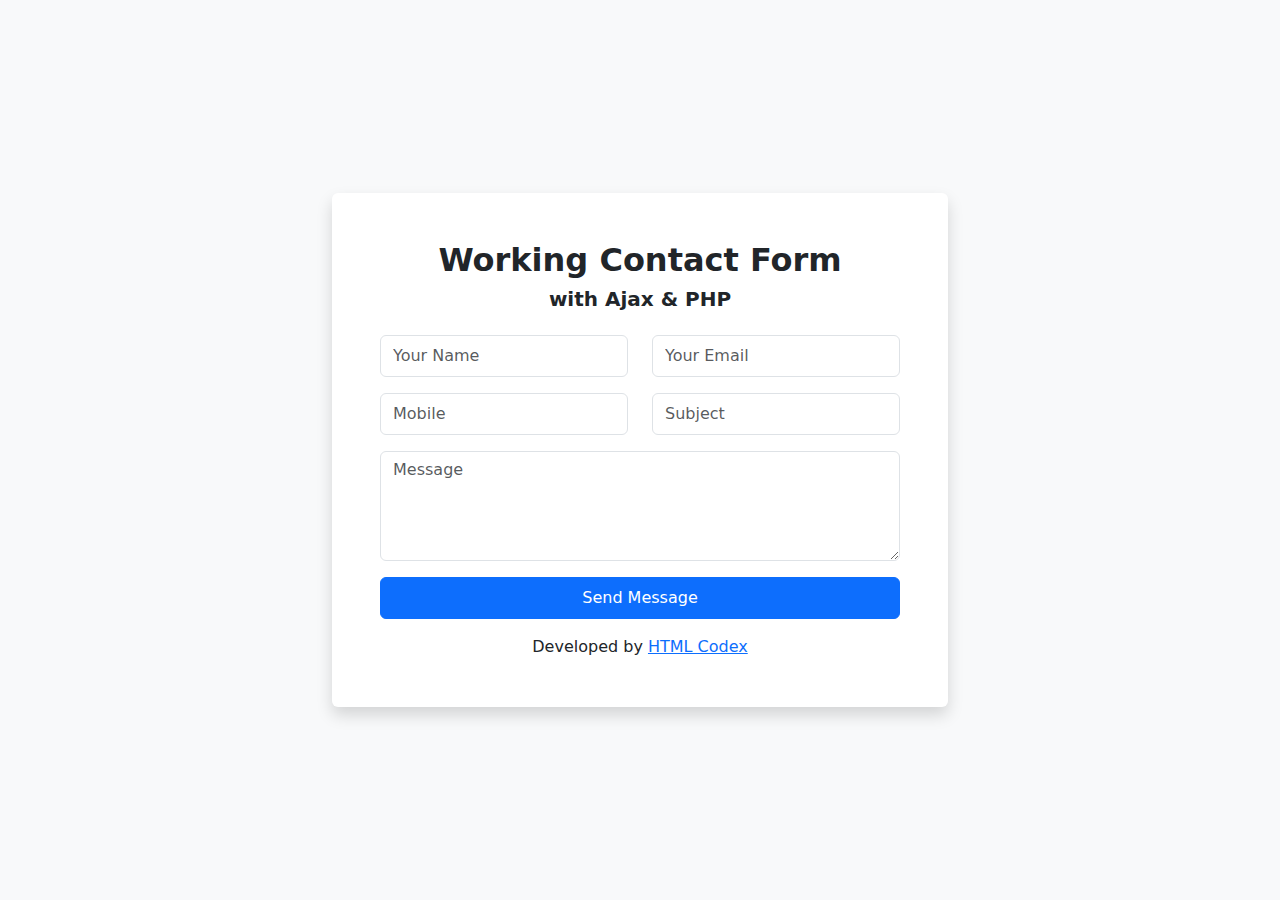
<file: project/Single-Template/contact-form/form.html>
<!DOCTYPE html>
<html lang="en">
    <head>
        <meta charset="utf-8">
        <title>HTML Codex - Contact Form</title>
        <meta name="viewport" content="width=device-width, initial-scale=1">
        <meta content="" name="keywords">
        <meta content="" name="description">

        <!-- Bootstrap v5 Stylesheet -->
        <link href="css/bootstrap.min.css" rel="stylesheet">

        <!-- Conatct Form Style -->
        <style type="text/css">
            #contactForm .help-block ul {
                margin: 0;
                padding: 0;
                list-style-type: none;
            }
        </style>
    </head>

    <body class="bg-light">
        <div class="container-fluid">
            <div class="row vh-100 align-items-center justify-content-center">
                <div class="col-lg-6 col-md-8">
                    <!-- Contact Form Start -->
                    <div class="contact-form bg-white shadow rounded p-5">
                        <h2 class="text-center fw-bold">Working Contact Form</h2>
                        <h5 class="text-center fw-bold mb-4">with Ajax & PHP</h5>
                        <div id="alertMessage"></div>
                        <form id="contactForm" novalidate="novalidate">
                            <div class="row">
                                <div class="col-sm-6 control-group">
                                    <input type="text" class="form-control py-2" id="name" placeholder="Your Name"
                                        required="required" data-validation-required-message="Please enter your name" />
                                    <p class="help-block text-danger"></p>
                                </div>
                                <div class="col-sm-6 control-group">
                                    <input type="email" class="form-control py-2" id="email" placeholder="Your Email"
                                        required="required" data-validation-required-message="Please enter your email" />
                                    <p class="help-block text-danger"></p>
                                </div>
                                <div class="col-sm-6 control-group">
                                    <input type="text" class="form-control py-2" id="mobile" placeholder="Mobile"
                                        required="required" data-validation-required-message="Please enter your mobile number" pattern="^(?![-. ])[\d().+\- ]{6,14}\d$" data-validation-pattern-message="Not a valid mobile number" />
                                    <p class="help-block text-danger"></p>
                                </div>
                                <div class="col-sm-6 control-group">
                                    <input type="text" class="form-control py-2" id="subject" placeholder="Subject"
                                        required="required" data-validation-required-message="Please enter a subject" />
                                    <p class="help-block text-danger"></p>
                                </div>
                                <div class="col-12 control-group">
                                    <textarea class="form-control" rows="4" id="message" placeholder="Message"
                                        required="required"
                                        data-validation-required-message="Please enter your message"></textarea>
                                    <p class="help-block text-danger"></p>
                                </div>
                                <div class="col-12">
                                    <button class="btn btn-primary w-100 py-2" type="submit" id="sendMessageButton">
                                        <span>Send Message</span>
                                        <div class="d-none spinner-border spinner-border-sm text-light ms-3" role="status"></div>
                                    </button>
                                </div>
                            </div>
                        </form>
                        <p class="text-center mt-3 mb-0">Developed by <a href="https://htmlcodex.com">HTML Codex</a></p>
                    </div>
                    <!-- Contact Form End -->
                </div>
            </div>
        </div>

        <!-- Libraries JavaScript -->
        <script src="js/jquery-3.7.0.min.js"></script>
        <script src="js/bootstrap.min.js"></script>
        
        <!-- Contact Form Javascript -->
        <script src="mailer/validation.form.js"></script>
        <script src="mailer/contact.form.js"></script>
    </body>
</html>
</file>
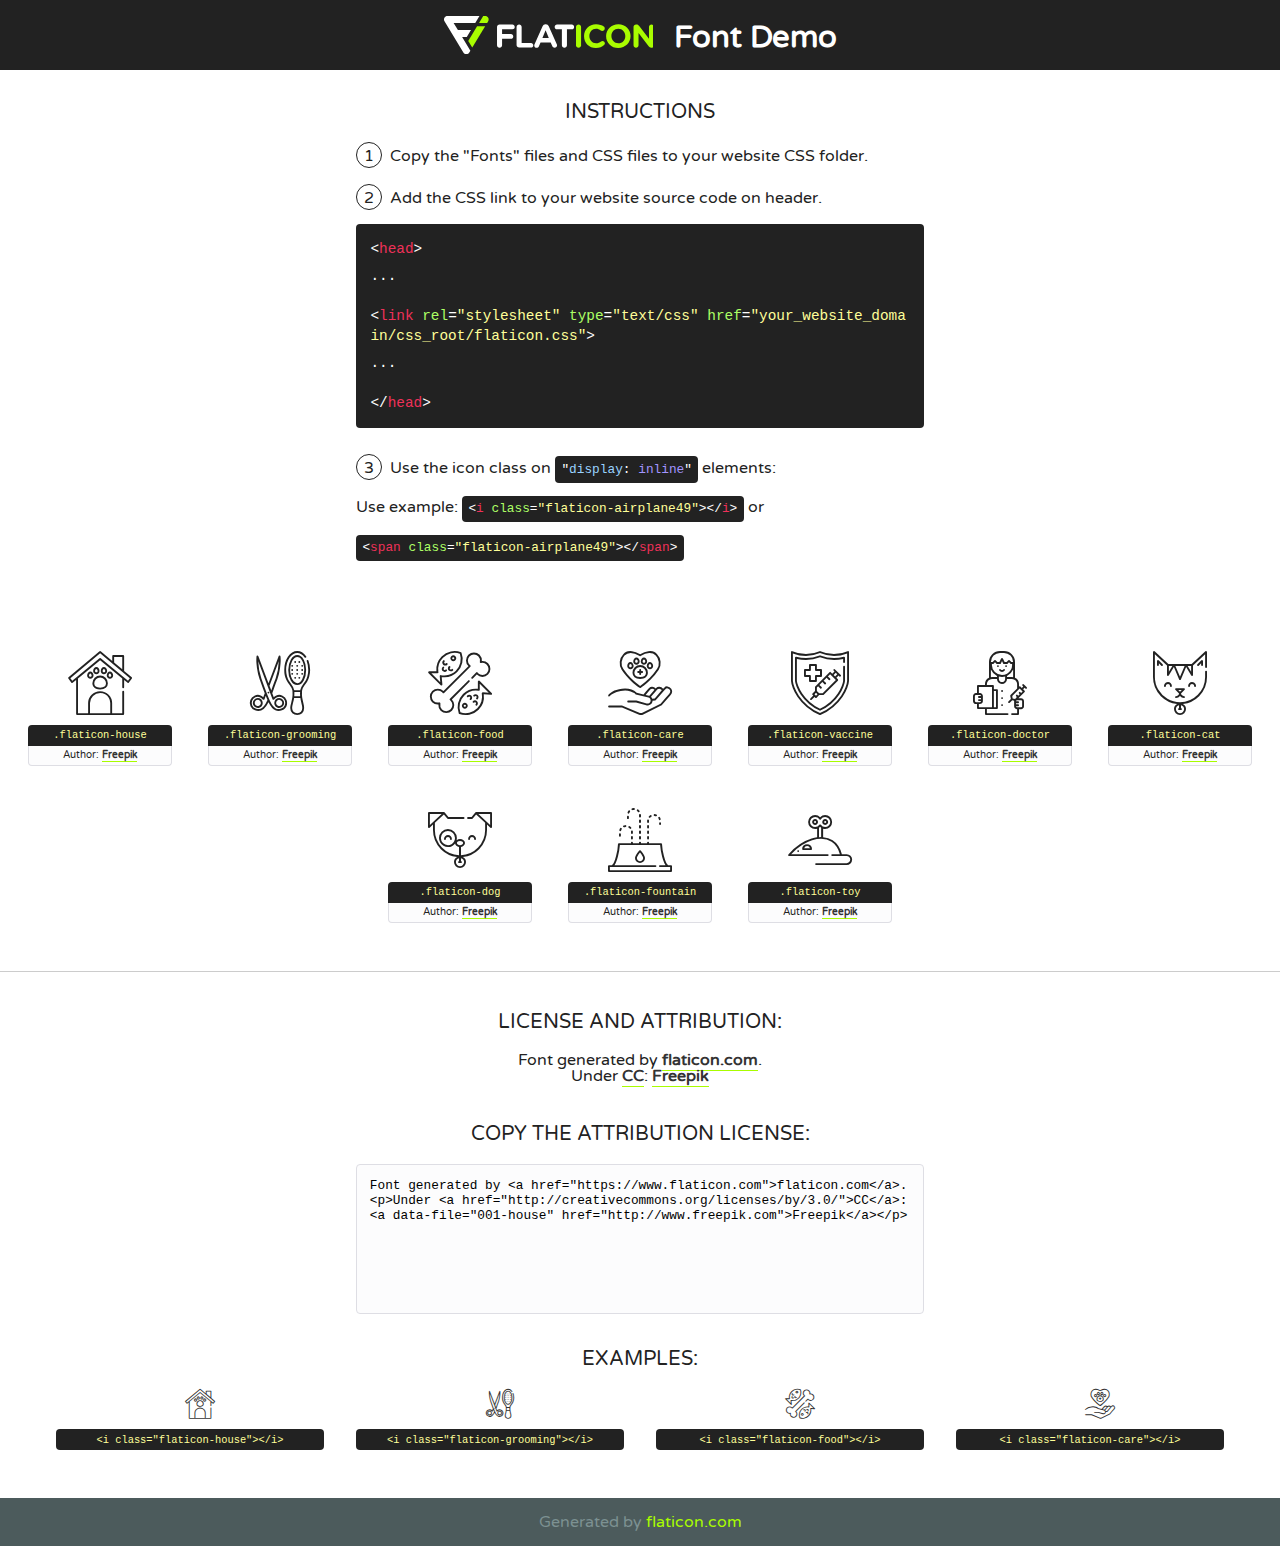
<file: project/lib/flaticon/font/flaticon.html>
<!DOCTYPE html>
<!--
  Flaticon icon font: Flaticon
  Creation date: 06/11/2020 05:08
-->
<html>
<!DOCTYPE html>
<html>

<head>
    <title>Flaticon WebFont</title>
    <link href="http://fonts.googleapis.com/css?family=Varela+Round" rel="stylesheet" type="text/css" />
    <link rel="stylesheet" type="text/css" href="flaticon.css">
    <meta charset="UTF-8">
    <style>
    html, body, div, span, applet, object, iframe,
    h1, h2, h3, h4, h5, h6, p, blockquote, pre,
    a, abbr, acronym, address, big, cite, code,
    del, dfn, em, img, ins, kbd, q, s, samp,
    small, strike, strong, sub, sup, tt, var,
    b, u, i, center,
    dl, dt, dd, ol, ul, li,
    fieldset, form, label, legend,
    table, caption, tbody, tfoot, thead, tr, th, td,
    article, aside, canvas, details, embed, 
    figure, figcaption, footer, header, hgroup, 
    menu, nav, output, ruby, section, summary,
    time, mark, audio, video {
        margin: 0;
        padding: 0;
        border: 0;
        font-size: 100%;
        font: inherit;
        vertical-align: baseline;
    }
    /* HTML5 display-role reset for older browsers */
    article, aside, details, figcaption, figure, 
    footer, header, hgroup, menu, nav, section {
        display: block;
    }
    body {
        line-height: 1;
    }
    ol, ul {
        list-style: none;
    }
    blockquote, q {
        quotes: none;
    }
    blockquote:before, blockquote:after,
    q:before, q:after {
        content: '';
        content: none;
    }
    table {
        border-collapse: collapse;
        border-spacing: 0;
    }
    body {
        font-family: 'Varela Round', Helvetica, Arial, sans-serif;
        font-size: 16px;
        color: #222;
    }
    a {
        color: #333;
        border-bottom: 1px solid #a9fd00;
        font-weight: bold;
        text-decoration: none;
    }
    * {
        -moz-box-sizing: border-box;
        -webkit-box-sizing: border-box;
        box-sizing: border-box;
        margin: 0;
        padding: 0;
    }
    [class^="flaticon-"]:before, [class*=" flaticon-"]:before, [class^="flaticon-"]:after, [class*=" flaticon-"]:after {
        font-family: Flaticon;
        font-size: 30px;
        font-style: normal;
        margin-left: 20px;
        color: #333;
    }
    .wrapper {
        max-width: 600px;
        margin: auto;
        padding: 0 1em;
    }
    .title {
        font-size: 1.25em;
        text-align: center;
        margin-bottom: 1em;
        text-transform: uppercase;
    }
    header {
        text-align: center;
        background-color: #222;
        color: #fff;
        padding: 1em;
    }
    header .logo {
        width: 210px;
        height: 38px;
        display: inline-block;
        vertical-align: middle;
        margin-right: 1em;
        border: none;
    }
    header strong {
        font-size: 1.95em;
        font-weight: bold;
        vertical-align: middle;
        margin-top: 5px;
        display: inline-block;
    }
    .demo {
        margin: 2em auto;
        line-height: 1.25em;
    }
    .demo ul li {
        margin-bottom: 1em;
    }
    .demo ul li .num {
        color: #222;
        border-radius: 20px;
        display: inline-block;
        width: 26px;
        padding: 3px;
        height: 26px;
        text-align: center;
        margin-right: 0.5em;
        border: 1px solid #222;
    }
    .demo ul li code {
        background-color: #222;
        border-radius: 4px;
        padding: 0.25em 0.5em;
        display: inline-block;
        color: #fff;
        font-family: Consolas,Monaco,Lucida Console,Liberation Mono,DejaVu Sans Mono,Bitstream Vera Sans Mono,Courier New, monospace;
        font-weight: lighter;
        margin-top: 1em;
        font-size: 0.8em;
        word-break: break-all;
    }
    .demo ul li code.big {
        padding: 1em;
        font-size: 0.9em;
    }
    .demo ul li code .red {
        color: #EF3159;
    }
    .demo ul li code .green {
        color: #ACFF65;
    }
    .demo ul li code .yellow {
        color: #FFFF99;
    }
    .demo ul li code .blue {
        color: #99D3FF;
    }
    .demo ul li code .purple {
        color: #A295FF;
    }
    .demo ul li code .dots {
        margin-top: 0.5em;
        display: block;
    }
    #glyphs {
        border-bottom: 1px solid #ccc;
        padding: 2em 0;
        text-align: center;
    }
    .glyph {
        display: inline-block;
        width: 9em;
        margin: 1em;
        text-align: center;
        vertical-align: top;
        background: #FFF;
    }
    .glyph .glyph-icon {
        padding: 10px;
        display: block;
        font-family:"Flaticon";
        font-size: 64px;
        line-height: 1;
    }
    .glyph .glyph-icon:before {
        font-size: 64px;
        color: #222;
        margin-left: 0;
    }
    .class-name {
        font-size: 0.65em;
        background-color: #222;
        color: #fff;
        border-radius: 4px 4px 0 0;
        padding: 0.5em;
        color: #FFFF99;
        font-family: Consolas,Monaco,Lucida Console,Liberation Mono,DejaVu Sans Mono,Bitstream Vera Sans Mono,Courier New, monospace;
    }
    .author-name {
        font-size: 0.6em;
        background-color: #fcfcfd;
        border: 1px solid #DEDEE4;
        border-top: 0;
        border-radius: 0 0 4px 4px;
        padding: 0.5em;
    }
    .class-name:last-child {
        font-size: 10px;
        color:#888;
    }
    .class-name:last-child a {
        font-size: 10px;
        color:#555;
    }
    .class-name:last-child a:hover {
        color:#a9fd00;
    }
    .glyph > input {
        display: block;
        width: 100px;
        margin: 5px auto;
        text-align: center;
        font-size: 12px;
        cursor: text;
    }
    .glyph > input.icon-input {
        font-family:"Flaticon";
        font-size: 16px;
        margin-bottom: 10px;
    }
    .attribution .title {
        margin-top: 2em;
    }
    .attribution textarea {
        background-color: #fcfcfd;
        padding: 1em;
        border: none;
        box-shadow: none;
        border: 1px solid #DEDEE4;
        border-radius: 4px;
        resize: none;
        width: 100%;
        height: 150px;
        font-size: 0.8em;
        font-family: Consolas,Monaco,Lucida Console,Liberation Mono,DejaVu Sans Mono,Bitstream Vera Sans Mono,Courier New, monospace;
        -webkit-appearance: none;
    }
    .iconsuse {
        margin: 2em auto;
        text-align: center;
        max-width: 1200px;
    }
    .iconsuse:after {
        content: '';
        display: table;
        clear: both;
    }
    .iconsuse .image {
        float: left;
        width: 25%;
        padding: 0 1em;
    }
    .iconsuse .image p {
        margin-bottom: 1em;
    }
    .iconsuse .image span {
        display: block;
        font-size: 0.65em;
        background-color: #222;
        color: #fff;
        border-radius: 4px;
        padding: 0.5em;
        color: #FFFF99;
        margin-top: 1em;
        font-family: Consolas,Monaco,Lucida Console,Liberation Mono,DejaVu Sans Mono,Bitstream Vera Sans Mono,Courier New, monospace;
    }
    #footer {
        text-align: center;
        background-color: #4C5B5C;
        color: #7c9192;
        padding: 1em;
    }
    #footer a {
        border: none;
        color: #a9fd00;
        font-weight: normal;
    }
    @media (max-width: 960px) {
        .iconsuse .image {
            width: 50%;
        }
    }
    @media (max-width: 560px) {
        .iconsuse .image {
            width: 100%;
        }
    }
    </style>
</head>

<body class="characters-off">

    <header>
        <a href="https://www.flaticon.com" target="_blank" class="logo">
            <svg version="1.1" xmlns="http://www.w3.org/2000/svg" xmlns:xlink="http://www.w3.org/1999/xlink" xmlns:a="http://ns.adobe.com/AdobeSVGViewerExtensions/3.0/" viewBox="0 0 560.875 102.036" enable-background="new 0 0 560.875 102.036" xml:space="preserve">
                <defs>
                </defs>
                <g>
                    <g class="letters">
                        <path fill="#ffffff" d="M141.596,29.675c0-3.777,2.985-6.767,6.764-6.767h34.438c3.426,0,6.15,2.728,6.15,6.15
                        c0,3.43-2.724,6.149-6.15,6.149h-27.674v13.091h23.719c3.429,0,6.151,2.724,6.151,6.15c0,3.43-2.723,6.149-6.151,6.149h-23.719
                        v17.574c0,3.773-2.986,6.761-6.764,6.761c-3.779,0-6.764-2.989-6.764-6.761V29.675z"></path>
                        <path fill="#ffffff" d="M193.844,29.149c0-3.781,2.985-6.767,6.764-6.767c3.776,0,6.763,2.985,6.763,6.767v42.957h25.039
                        c3.426,0,6.149,2.726,6.149,6.153c0,3.425-2.723,6.15-6.149,6.15h-31.802c-3.779,0-6.764-2.986-6.764-6.768V29.149z"></path>
                        <path fill="#ffffff" d="M241.891,75.71l21.438-48.407c1.492-3.341,4.215-5.357,7.906-5.357h0.792
                        c3.686,0,6.323,2.017,7.815,5.357l21.439,48.407c0.436,0.967,0.701,1.845,0.701,2.723c0,3.602-2.809,6.501-6.414,6.501
                        c-3.161,0-5.269-1.845-6.499-4.655l-4.132-9.661h-27.059l-4.301,10.102c-1.144,2.631-3.426,4.214-6.237,4.214
                        c-3.517,0-6.24-2.81-6.24-6.325C241.1,77.64,241.451,76.677,241.891,75.71z M279.932,58.666l-8.521-20.297l-8.526,20.297H279.932
                        z"></path>
                        <path fill="#ffffff" d="M314.864,35.387H301.86c-3.429,0-6.239-2.813-6.239-6.238c0-3.429,2.811-6.24,6.239-6.24h39.533
                        c3.426,0,6.237,2.811,6.237,6.24c0,3.425-2.811,6.238-6.237,6.238h-13.001v42.785c0,3.773-2.99,6.761-6.764,6.761
                        c-3.779,0-6.764-2.989-6.764-6.761V35.387z"></path>
                        <path fill="#A9FD00" d="M352.615,29.149c0-3.781,2.985-6.767,6.767-6.767c3.774,0,6.761,2.985,6.761,6.767v49.024
                        c0,3.773-2.987,6.761-6.761,6.761c-3.781,0-6.767-2.989-6.767-6.761V29.149z"></path>
                        <path fill="#A9FD00" d="M374.132,53.836v-0.179c0-17.481,13.178-31.801,32.065-31.801c9.22,0,15.459,2.458,20.557,6.238
                        c1.402,1.054,2.637,2.985,2.637,5.357c0,3.692-2.985,6.59-6.681,6.59c-1.845,0-3.071-0.702-4.044-1.319
                        c-3.776-2.813-7.729-4.393-12.562-4.393c-10.364,0-17.831,8.611-17.831,19.154v0.173c0,10.542,7.291,19.329,17.831,19.329
                        c5.715,0,9.492-1.756,13.359-4.834c1.049-0.874,2.458-1.491,4.039-1.491c3.429,0,6.325,2.813,6.325,6.236
                        c0,2.106-1.056,3.78-2.282,4.834c-5.539,4.834-12.036,7.733-21.878,7.733C387.572,85.464,374.132,71.493,374.132,53.836z"></path>
                        <path fill="#A9FD00" d="M433.009,53.836v-0.179c0-17.481,13.79-31.801,32.766-31.801c18.981,0,32.592,14.143,32.592,31.628v0.173
                        c0,17.483-13.785,31.807-32.769,31.807C446.625,85.464,433.009,71.32,433.009,53.836z M484.224,53.836v-0.179
                        c0-10.539-7.725-19.326-18.626-19.326c-10.893,0-18.449,8.611-18.449,19.154v0.173c0,10.542,7.73,19.329,18.626,19.329
                        C476.676,72.986,484.224,64.378,484.224,53.836z"></path>
                        <path fill="#A9FD00" d="M506.233,29.321c0-3.774,2.99-6.763,6.767-6.763h1.401c3.252,0,5.183,1.583,7.029,3.953l26.093,34.265
                        V29.059c0-3.692,2.99-6.677,6.681-6.677c3.683,0,6.671,2.985,6.671,6.677v48.934c0,3.78-2.987,6.765-6.764,6.765h-0.436
                        c-3.257,0-5.188-1.581-7.034-3.953l-27.056-35.492v32.944c0,3.687-2.985,6.676-6.678,6.676c-3.683,0-6.673-2.989-6.673-6.676
                        V29.321z"></path>
                    </g>
                    <g class="insignia">
                        <path fill="#ffffff" d="M48.372,56.137h12.517l11.156-18.537H37.186L25.688,18.539h57.825L94.668,0H9.271
                        C5.925,0,2.842,1.801,1.198,4.716c-1.644,2.907-1.593,6.482,0.134,9.343l50.38,83.501c1.678,2.781,4.689,4.476,7.938,4.476
                        c3.246,0,6.257-1.695,7.935-4.476l2.898-4.804L48.372,56.137z"></path>
                        <g class="i">
                            <path fill="#A9FD00" d="M93.575,18.539h0.031v0.004l21.652,0.004l2.705-4.488c1.727-2.861,1.778-6.436,0.133-9.343
                            C116.454,1.801,113.371,0,110.026,0h-5.294L93.575,18.539z"></path>
                            <polygon fill="#A9FD00" points="88.291,27.356 64.725,66.486 75.519,84.404 109.942,27.356"></polygon>
                        </g>
                    </g>
                </g>
            </svg>
        </a>
        <strong>Font Demo</strong>
    </header>


    <section class="demo wrapper">

        <p class="title">Instructions</p>

        <ul>
            <li>
                <span class="num">1</span>Copy the "Fonts" files and CSS files to your website CSS folder.
            </li>
            <li>
                <span class="num">2</span>Add the CSS link to your website source code on header.
                <code class="big">
                    &lt;<span class="red">head</span>&gt;
                    <br/><span class="dots">...</span>
                    <br/>&lt;<span class="red">link</span> <span class="green">rel</span>=<span class="yellow">"stylesheet"</span> <span class="green">type</span>=<span class="yellow">"text/css"</span> <span class="green">href</span>=<span class="yellow">"your_website_domain/css_root/flaticon.css"</span>&gt;
                    <br/><span class="dots">...</span>
                    <br/>&lt;/<span class="red">head</span>&gt;
                </code>
            </li>

            <li>
                <p>
                    <span class="num">3</span>Use the icon class on <code>"<span class="blue">display</span>:<span class="purple"> inline</span>"</code> elements:
                    <br />
                    Use example: <code>&lt;<span class="red">i</span> <span class="green">class</span>=<span class="yellow">&quot;flaticon-airplane49&quot;</span>&gt;&lt;/<span class="red">i</span>&gt;</code> or <code>&lt;<span class="red">span</span> <span class="green">class</span>=<span class="yellow">&quot;flaticon-airplane49&quot;</span>&gt;&lt;/<span class="red">span</span>&gt;</code>
            </li>
        </ul>

    </section>




   <section id="glyphs">          
    
      
        <div class="glyph"><div class="glyph-icon flaticon-house"></div>
            <div class="class-name">.flaticon-house</div>
            <div class="author-name">Author: <a data-file="001-house" href="http://www.freepik.com">Freepik</a> </div> 
        </div>        
        
        <div class="glyph"><div class="glyph-icon flaticon-grooming"></div>
            <div class="class-name">.flaticon-grooming</div>
            <div class="author-name">Author: <a data-file="002-grooming" href="http://www.freepik.com">Freepik</a> </div> 
        </div>        
        
        <div class="glyph"><div class="glyph-icon flaticon-food"></div>
            <div class="class-name">.flaticon-food</div>
            <div class="author-name">Author: <a data-file="003-food" href="http://www.freepik.com">Freepik</a> </div> 
        </div>        
        
        <div class="glyph"><div class="glyph-icon flaticon-care"></div>
            <div class="class-name">.flaticon-care</div>
            <div class="author-name">Author: <a data-file="004-care" href="http://www.freepik.com">Freepik</a> </div> 
        </div>        
        
        <div class="glyph"><div class="glyph-icon flaticon-vaccine"></div>
            <div class="class-name">.flaticon-vaccine</div>
            <div class="author-name">Author: <a data-file="005-vaccine" href="http://www.freepik.com">Freepik</a> </div> 
        </div>        
        
        <div class="glyph"><div class="glyph-icon flaticon-doctor"></div>
            <div class="class-name">.flaticon-doctor</div>
            <div class="author-name">Author: <a data-file="006-doctor" href="http://www.freepik.com">Freepik</a> </div> 
        </div>        
        
        <div class="glyph"><div class="glyph-icon flaticon-cat"></div>
            <div class="class-name">.flaticon-cat</div>
            <div class="author-name">Author: <a data-file="007-cat" href="http://www.freepik.com">Freepik</a> </div> 
        </div>        
        
        <div class="glyph"><div class="glyph-icon flaticon-dog"></div>
            <div class="class-name">.flaticon-dog</div>
            <div class="author-name">Author: <a data-file="008-dog" href="http://www.freepik.com">Freepik</a> </div> 
        </div>        
        
        <div class="glyph"><div class="glyph-icon flaticon-fountain"></div>
            <div class="class-name">.flaticon-fountain</div>
            <div class="author-name">Author: <a data-file="009-fountain" href="http://www.freepik.com">Freepik</a> </div> 
        </div>        
        
        <div class="glyph"><div class="glyph-icon flaticon-toy"></div>
            <div class="class-name">.flaticon-toy</div>
            <div class="author-name">Author: <a data-file="010-toy" href="http://www.freepik.com">Freepik</a> </div> 
        </div>        
        

    </section>



    <section class="attribution wrapper"   style="text-align:center;">

      <div class="title">License and attribution:</div><div class="attrDiv">Font generated by <a href="https://www.flaticon.com">flaticon.com</a>. <div><p>Under <a href="http://creativecommons.org/licenses/by/3.0/">CC</a>: <a data-file="001-house" href="http://www.freepik.com">Freepik</a></p>  </div>
      </div>
      <div class="title">Copy the Attribution License:</div>

    <textarea onclick="this.focus();this.select();">Font generated by &lt;a href=&quot;https://www.flaticon.com&quot;&gt;flaticon.com&lt;/a&gt;. <p>Under <a href="http://creativecommons.org/licenses/by/3.0/">CC</a>: <a data-file="001-house" href="http://www.freepik.com">Freepik</a></p>  
     </textarea>

    </section>

    <section class="iconsuse">

          <div class="title">Examples:</div>            
             
            <div class="image">
                <p>
                    <i class="glyph-icon flaticon-house"></i> 
                    <span>&lt;i class=&quot;flaticon-house&quot;&gt;&lt;/i&gt;</span>
                </p>
            </div>
            
            <div class="image">
                <p>
                    <i class="glyph-icon flaticon-grooming"></i> 
                    <span>&lt;i class=&quot;flaticon-grooming&quot;&gt;&lt;/i&gt;</span>
                </p>
            </div>
            
            <div class="image">
                <p>
                    <i class="glyph-icon flaticon-food"></i> 
                    <span>&lt;i class=&quot;flaticon-food&quot;&gt;&lt;/i&gt;</span>
                </p>
            </div>
            
            <div class="image">
                <p>
                    <i class="glyph-icon flaticon-care"></i> 
                    <span>&lt;i class=&quot;flaticon-care&quot;&gt;&lt;/i&gt;</span>
                </p>
            </div>
                       
        </div>
                            
    </section>

<div id="footer">
    <div>Generated by <a href="https://www.flaticon.com">flaticon.com</a>
    </div>
</div>



</body>
</html>
</file>
<file: project/lib/flaticon/font/flaticon.css>
/*
  	Flaticon icon font: Flaticon
  	Creation date: 06/11/2020 05:08
  	*/

@font-face {
  font-family: "Flaticon";
  src: url("./Flaticon.eot");
  src: url("./Flaticon.eot?#iefix") format("embedded-opentype"),
       url("./Flaticon.woff2") format("woff2"),
       url("./Flaticon.woff") format("woff"),
       url("./Flaticon.ttf") format("truetype"),
       url("./Flaticon.svg#Flaticon") format("svg");
  font-weight: normal;
  font-style: normal;
}

@media screen and (-webkit-min-device-pixel-ratio:0) {
  @font-face {
    font-family: "Flaticon";
    src: url("./Flaticon.svg#Flaticon") format("svg");
  }
}

[class^="flaticon-"]:before, [class*=" flaticon-"]:before,
[class^="flaticon-"]:after, [class*=" flaticon-"]:after {   
  font-family: Flaticon;
        font-size: 20px;
font-style: normal;
margin-left: 20px;
}

.flaticon-house:before { content: "\f100"; }
.flaticon-grooming:before { content: "\f101"; }
.flaticon-food:before { content: "\f102"; }
.flaticon-care:before { content: "\f103"; }
.flaticon-vaccine:before { content: "\f104"; }
.flaticon-doctor:before { content: "\f105"; }
.flaticon-cat:before { content: "\f106"; }
.flaticon-dog:before { content: "\f107"; }
.flaticon-fountain:before { content: "\f108"; }
.flaticon-toy:before { content: "\f109"; }
</file>
<file: project/css/style.css>
/********** Template CSS **********/
:root {
    --primary: #7AB730;
    --secondary: #FFD33C;
    --light: #F3F3F3;
    --dark: #212121;
    --random: orange;
}

[class^=flaticon-]:before,
[class*=" flaticon-"]:before,
[class^=flaticon-]:after,
[class*=" flaticon-"]:after {
    font-size: inherit;
    margin-left: 0;
}

.btn {
    font-family: 'Roboto', sans-serif;
    text-transform: uppercase;
    font-weight: 700;
    transition: .5s;
}

.btn-primary {
    color: #FFFFFF;
}

.btn-square {
    width: 36px;
    height: 36px;
}

.btn-sm-square {
    width: 28px;
    height: 28px;
}

.btn-lg-square {
    width: 46px;
    height: 46px;
}

.btn-square,
.btn-sm-square,
.btn-lg-square {
    padding-left: 0;
    padding-right: 0;
    text-align: center;
}

.back-to-top {
    position: fixed;
    display: none;
    right: 30px;
    bottom: 0;
    border-radius: 0;
    z-index: 99;
}

.navbar-light .navbar-nav .nav-link {
    font-family: 'Roboto', sans-serif;
    position: relative;
    margin-left: 30px;
    padding: 30px 0;
    font-size: 18px;
    font-weight: 700;
    text-transform: uppercase;
    color: var(--dark);
    outline: none;
    transition: .5s;
}

.sticky-top.navbar-light .navbar-nav .nav-link {
    padding: 20px 0;
}

.navbar-light .navbar-nav .nav-link:hover,
.navbar-light .navbar-nav .nav-link.active {
    color: var(--primary);
}

@media (min-width: 992px) {
    .navbar-light .navbar-nav .nav-link::before {
        position: absolute;
        content: "";
        width: 0;
        height: 7px;
        top: -4px;
        left: 50%;
        background: var(--primary);
        transition: .5s;
    }

    .navbar-light .navbar-nav .nav-link:hover::before,
    .navbar-light .navbar-nav .nav-link.active::before {
        width: 100%;
        left: 0;
    }

    .navbar-light .navbar-nav .nav-link.nav-contact::before {
        width: 100%;
        height: 1px;
        top: -1px;
        left: 0;
    }
}

@media (max-width: 991.98px) {
    .navbar-light .navbar-nav .nav-link  {
        margin-left: 0;
        padding: 10px 0;
    }
}

.custom-img-size {
    width: 300px;  /* or any fixed width */
    height: auto;
  }

.hero-header {
    background: url(../img/Logo.jpg) top center no-repeat;
    background-size: contain;
    background-repeat: no-repeat;
}


.btn-play {
    position: relative;
    display: block;
    box-sizing: content-box;
    width: 16px;
    height: 26px;
    border-radius: 100%;
    border: none;
    outline: none !important;
    padding: 18px 20px 20px 28px;
    background: black;
}

.btn-play:before {
    content: "";
    position: absolute;
    z-index: 0;
    left: 50%;
    top: 50%;
    transform: translateX(-50%) translateY(-50%);
    display: block;
    width: 60px;
    height: 60px;
    background: black;
    border-radius: 100%;
    animation: pulse-border 1500ms ease-out infinite;
}

.btn-play:after {
    content: "";
    position: absolute;
    z-index: 1;
    left: 50%;
    top: 50%;
    transform: translateX(-50%) translateY(-50%);
    display: block;
    width: 60px;
    height: 60px;
    background: black;
    border-radius: 100%;
    transition: all 200ms;
}

.btn-play span {
    display: block;
    position: relative;
    z-index: 3;
    width: 0;
    height: 0;
    left: -1px;
    border-left: 16px solid var(--primary);
    border-top: 11px solid transparent;
    border-bottom: 11px solid transparent;
}

@keyframes pulse-border {
    0% {
        transform: translateX(-50%) translateY(-50%) translateZ(0) scale(1);
        opacity: 1;
    }

    100% {
        transform: translateX(-50%) translateY(-50%) translateZ(0) scale(2);
        opacity: 0;
    }
}

#videoModal .modal-dialog {
    position: relative;
    max-width: 800px;
    margin: 60px auto 0 auto;
}

#videoModal .modal-body {
    position: relative;
    padding: 0px;
}

#videoModal .close {
    position: absolute;
    width: 30px;
    height: 30px;
    right: 0px;
    top: -30px;
    z-index: 999;
    font-size: 30px;
    font-weight: normal;
    color: #FFFFFF;
    background: #000000;
    opacity: 1;
}

.service-item a i {
    position: relative;
    padding-left: 20px;
    transition: .3s;
}

.service-item a:hover i {
    padding-left: 50px;
}

.service-item a i::after {
    position: absolute;
    content: "";
    width: 20px;
    height: 2px;
    top: 50%;
    left: 10px;
    margin-top: -1px;
    background: var(--primary);
    transition: .3s;
}

.service-item a:hover i::after {
    width: 50px;
}

.product-item {
    padding: 30px;
}

.product-item .btn-action {
    position: absolute;
    width: 100%;
    bottom: -40px;
    left: 0;
    opacity: 0;
    transition: .5s;
}

.product-item:hover .btn-action {
    bottom: -20px;
    opacity: 1;
}

.product-carousel .owl-nav {
    width: 100%;
    text-align: center;
    display: flex;
    justify-content: center;
}

.product-carousel .owl-nav .owl-prev,
.product-carousel .owl-nav .owl-next{
    position: relative;
    margin: 0 5px;
    width: 55px;
    height: 45px;
    display: flex;
    align-items: center;
    justify-content: center;
    color: #FFFFFF;
    background: var(--primary);
    font-size: 22px;
    transition: .5s;
}

.product-carousel .owl-nav .owl-prev:hover,
.product-carousel .owl-nav .owl-next:hover {
    color: var(--dark);
}

.bg-offer {
    background: url(../img/offer.jpg) top right no-repeat;
    background-size: cover;
}

.price-carousel::after {
    position: absolute;
    content: "";
    width: 100%;
    height: 50%;
    bottom: 0;
    left: 0;
    background: var(--primary);
    border-radius: 8px 8px 50% 50%;
    z-index: -1;
}

.price-carousel .owl-nav {
    margin-top: 35px;
    width: 100%;
    text-align: center;
    display: flex;
    justify-content: center;
}

.price-carousel .owl-nav .owl-prev,
.price-carousel .owl-nav .owl-next{
    position: relative;
    margin: 0 5px;
    width: 45px;
    height: 45px;
    display: flex;
    align-items: center;
    justify-content: center;
    color: var(--primary);
    background: #FFFFFF;
    font-size: 22px;
    border-radius: 45px;
    transition: .5s;
}

.price-carousel .owl-nav .owl-prev:hover,
.price-carousel .owl-nav .owl-next:hover {
    color: var(--dark);
}

.team-carousel .owl-nav {
    position: absolute;
    width: 50px;
    height: 160px;
    top: calc(50% - 80px);
    right: 0;
    z-index: 1;
}

.team-carousel .owl-nav .owl-prev,
.team-carousel .owl-nav .owl-next {
    position: relative;
    width: 50px;
    height: 50px;
    margin: 15px 0;
    display: flex;
    align-items: center;
    justify-content: center;
    color: #FFFFFF;
    background: var(--primary);
    font-size: 22px;
    transition: .5s;
}

.team-carousel .owl-nav .owl-prev:hover,
.team-carousel .owl-nav .owl-next:hover {
    color: var(--dark);
}

.team-item img {
    transition: .5s;
}

.team-item:hover img {
    transform: scale(1.2);
}

.team-item .team-overlay {
    position: absolute;
    top: 45px;
    right: 45px;
    bottom: 45px;
    left: 45px;
    display: flex;
    align-items: center;
    justify-content: center;
    background: rgba(122, 183, 48, .8);
    transition: .5s;
    opacity: 0;
}

.team-item:hover .team-overlay {
    top: 0;
    right: 0;
    bottom: 0;
    left: 0;
    opacity: 1;
}

.bg-testimonial {
    background: url(../img/testimonial.jpg) top left no-repeat;
    background-size: cover;
}

.testimonial-carousel .owl-nav {
    position: absolute;
    width: 100%;
    height: 46px;
    top: calc(50% - 23px);
    left: 0;
    display: flex;
    justify-content: space-between;
    z-index: 1;
}

.testimonial-carousel .owl-nav .owl-prev,
.testimonial-carousel .owl-nav .owl-next {
    position: relative;
    width: 46px;
    height: 46px;
    display: flex;
    align-items: center;
    justify-content: center;
    color: #FFFFFF;
    background: var(--primary);
    font-size: 22px;
    transition: .5s;
}

.testimonial-carousel .owl-nav .owl-prev:hover,
.testimonial-carousel .owl-nav .owl-next:hover {
    color: var(--dark);
}

.testimonial-carousel .owl-item img {
    width: 100px;
    height: 100px;
}

@media (min-width: 576px) {
    .blog-item .row {
        height: 300px;
    }
}

.blog-item a i {
    position: relative;
    padding-left: 20px;
    transition: .3s;
}

.blog-item a:hover i {
    padding-left: 50px;
}

.blog-item a i::after {
    position: absolute;
    content: "";
    width: 20px;
    height: 2px;
    top: 50%;
    left: 10px;
    margin-top: -1px;
    background: var(--primary);
    transition: .3s;
}

.blog-item a:hover i::after {
    width: 50px;
}
</file>
<file: project/Single-Template/contact-form/css/docs.css>
/********** Template CSS **********/
.back-to-top {
    position: fixed;
    display: none;
    right: 30px;
    bottom: 30px;
    color: var(--bs-white);
    z-index: 99;
}

.btn-offcanvas {
    position: fixed;
    top: 30px;
    left: 30px;
    z-index: 99;
    color: var(--bs-white);
    box-shadow: 0 0 25px rgba(0, 0, 0, .5);
}

.btn-offcanvas span {
    display: block;
    width: 25px;
    height: 3px;
    background: var(--bs-white);
    border-radius: 3px;
    margin: 5px 0;
}

.offcanvas.offcanvas-start {
    width: 280px;
}

.offcanvas-start a.btn {
    box-shadow: none !important;
}

.btn-toggle {
    display: flex;
    width: 100%;
    align-items: center;
    padding: .25rem .5rem;
    border: 0;
    box-shadow: none !important;
}

.btn-toggle::before {
    width: 1.25em;
    line-height: 0;
    content: url("data:image/svg+xml,%3csvg xmlns='http://www.w3.org/2000/svg' width='16' height='16' viewBox='0 0 16 16'%3e%3cpath fill='none' stroke='rgba%280,0,0,.5%29' stroke-linecap='round' stroke-linejoin='round' stroke-width='2' d='M5 14l6-6-6-6'/%3e%3c/svg%3e");
    transition: transform .35s ease;
    transform-origin: .5em 50%;
}

.btn-toggle[aria-expanded="true"] {
    color: var(--bs-primary);
}

.btn-toggle[aria-expanded="true"]::before {
    transform: rotate(90deg);
}

.btn-toggle-nav a {
    display: flex;
    width: calc(100% - 1.75rem);
    padding: .1875rem .5rem;
    margin-top: .125rem;
    margin-left: 1.25rem;
    text-decoration: none;
}

.btn-toggle-nav a:hover,
.btn-toggle-nav a:focus,
.btn-toggle-nav a.active {
    color: var(--bs-white) !important;
    background-color: var(--bs-primary)
}

a {
    text-decoration: none !important;
}

code[class*="language-"],
pre[class*="language-"] {
    border-radius: 0.375em;
}

div.code-toolbar>.toolbar>.toolbar-item>a,
div.code-toolbar>.toolbar>.toolbar-item>button,
div.code-toolbar>.toolbar>.toolbar-item>span {
    padding: 0.25em 0.75em;
    border-radius: 0.375em;
    margin-right: .25em;
}

#contactForm .help-block ul {
    margin: 0;
    padding: 0;
    list-style-type: none;
}
</file>
